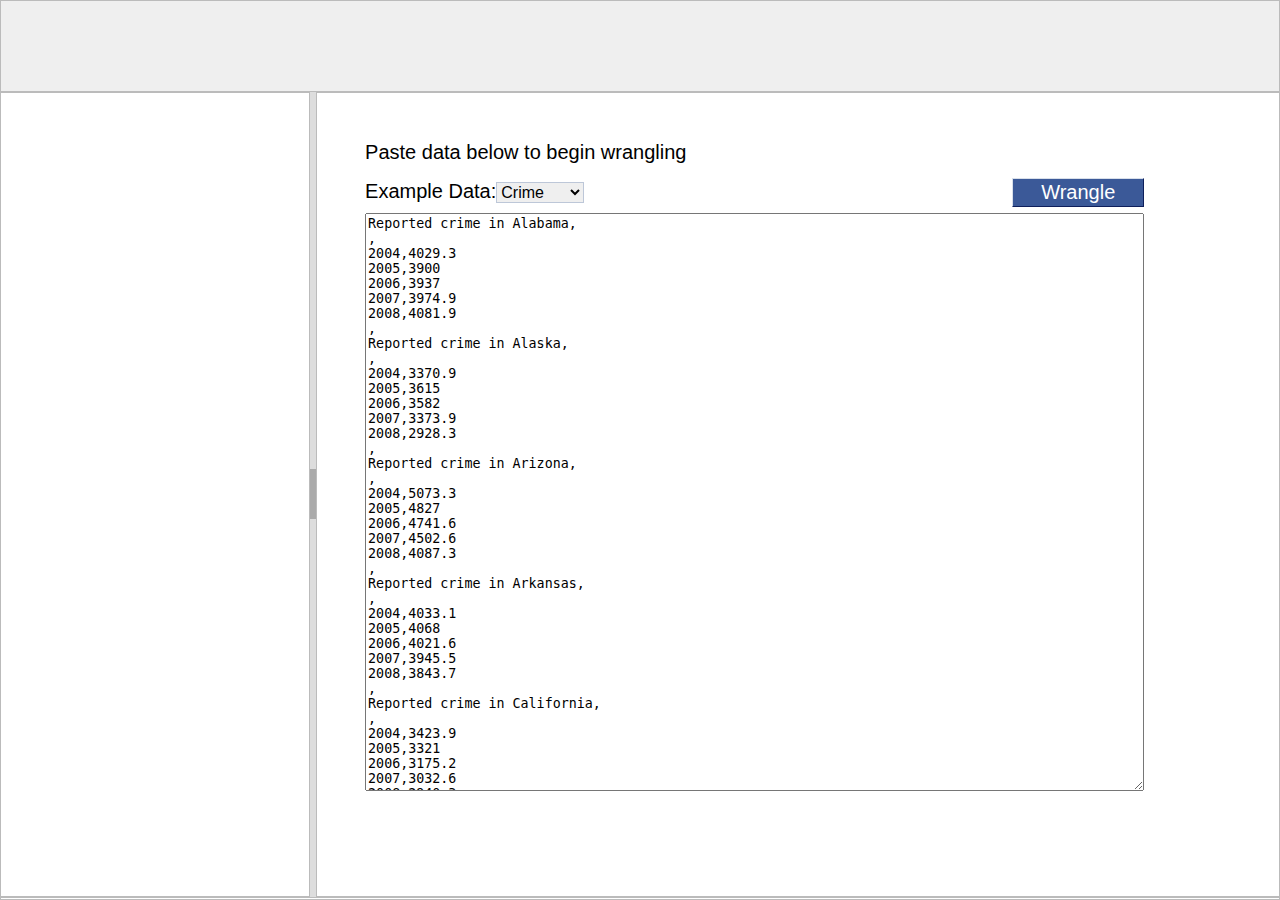
<file: index.html>
<style type="text/css" title="currentStyle">
	@import "style/layout.css";
	@import "style/table.css";
	@import "style/editor.css";
	@import "style/wrangler.css";
</style>



<script type="text/javascript" src="lib/ThemeRoller/js/jquery-1.4.2.min.js"></script>
<script type="text/javascript" src="lib/Highlight/highlight.js"></script>
<script type="text/javascript" src="lib/layout/jquery.layout.min.js"></script>
<script type="text/javascript" src="lib/hoverIntent/hoverIntent.js"></script>

<script type="text/javascript" language="javascript" src="lib/DataTable/media/js/jquery.dataTables.js"></script>
<script type="text/javascript" src="lib/d3/d3.min.js">  </script>
<script type="text/javascript" src="lib/datavore/datavore-r0.1.js">  </script>
<script type="text/javascript" src="dw.js">  </script>
<script type="text/javascript" src="test/crime.js">  </script>

<script type="text/javascript">  

var w = dw.wrangle()

var myLayout; 

$(document).ready(function() {
	
	var browserName=navigator.appName;
	
	var isSupported = navigator.userAgent.match(/Chrome|Safari|Firefox/);

	if(isSupported===null) alert('Data Wrangler has only been tested in Chrome, Safari and Firefox.  For best performance, we recommend you use Chrome or Safari.')
	
	myLayout = $('body').layout({
		north: {
				spacing_open:			0
			,	resizable: 				false
			,	slidable:				false
			,	fxName:					"none"
			},
			south: {
					spacing_open:			0
				,	resizable: 				false
				,	slidable:				false
				,	fxName:					"none"
				},
			west: {
				minSize: 310
			}	
	});

	
	

	var container = jQuery('#table')
	var previewContainer = jQuery('#preview')

	var initial_transforms = [];

	var startWrangler = function(dt){

		dw.wrangler({
			tableContainer:container,
			table:dt,
			transformContainer:jQuery('#transformEditor'),
			previewContainer:previewContainer,
      dashboardContainer:jQuery("#wranglerDashboard"),
			initial_transforms:initial_transforms
		})

	}



	var hash = window.location.hash.substr(0), initial_transforms, name = hash;
	if(hash.length){
		var tindex = hash.indexOf('_');
		var name;
		if(tindex!=-1){
			index = Number(hash.substr(tindex+1))-1;

			name = hash.substr(1, tindex-1)
			
			if(name==='crime'){
				initial_transforms = [
					dw.filter(dw.empty()),
					dw.extract('Year').after(/in /).on(/.*/),
					dw.set_name('extract', ['State']),
					dw.fill('State'),
					dw.filter(dw.starts_with('Year', 'Reported', true)),
					dw.unfold('Year').measure(['Property_crime_rate'])
				]
				
			}
			else if(name==='sat'){
				initial_transforms = [
					dw.filter(dw.rowIndex([0,1]))
					,
					dw.fill().row(dw.row(dw.rowIndex([0]))).direction(dw.RIGHT)
				]
			}
			initial_transforms = initial_transforms.slice(0, index)
		}
		else{
			name = hash.substr(1)
		}
		var dt = dv.examples[name] || tfill;
		startWrangler(dt);
	}
	else{


		jQuery('#preview').hide()

		var upload = dw.jq('div').attr('id', 'uploadContainer')
		
		
		var select = dw.jq('select').addClass('wranglerExampleOptions');
		var selectPrompt = dw.jq('span').append('Example Data:').addClass('wranglerPrompt');
		jQuery('#table').append(upload)

		var prompt = dw.jq('div').attr('id','uploadPrompt').append('Paste data below to begin wrangling').addClass('wranglerPrompt');
		upload.append(prompt)
		
		upload.append(selectPrompt).append(select)

		upload.append(dw.jq('button').attr('id','wranglerInputSubmit').append('Wrangle'))
		

		
		var inputArea = dw.jq('textArea').attr('id','wranglerInput');
		upload.append(inputArea)

		inputArea.attr('value', crime)		

		jQuery('button').click(function(){
			var val = inputArea.attr(
				'value');

			var dt = dv.table(val)

			initial_transforms = dw.raw_inference(val).transforms

			startWrangler(dt)			
		})
		
	}


		var add_export_option = function(type, name){
			dw.add_select_option(select, name, type);
		}
		
		select.change(function(){
			inputArea.attr('value', select.val())
			jQuery('.exportHeader').removeClass('selectedExportHeader');				
			jQuery(this).addClass('selectedExportHeader')
			
		})
		add_export_option(crime, 'Crime');
		add_export_option(labor, 'Labor');
		add_export_option(migration, 'Migration');

})



</script>

<head>
	<meta http-equiv="content-type" content="text/html; charset=utf-8" />
	
	<title>DataWrangler</title>

</head>

<!DOCTYPE HTML PUBLIC "-//W3C//DTD HTML 4.01//EN" "http://www.w3.org/TR/html4/strict.dtd">
<html>
	
	
	
	
	
	<body id="dt_example">
		
			<div class="ui-layout-north" id='wranglerNorthPanel'>

        <div id='wranglerDashboard'>
	
        </div>

			</div>


			<div class="ui-layout-west" id='profilerWestPanel'>

					<div id="transformEditor" class='transformEditor'>

					</div>

			</div>




			<div class="ui-layout-center" id='profilerCenterPanel'>
			
				<div id="table"></div>
				<div id="preview"></div>
				<div class="spacer"></div>




			</div>	
			

			<div class="ui-layout-south">

			</div>

			
			
			
	
		
	</body>
</html>
</file>
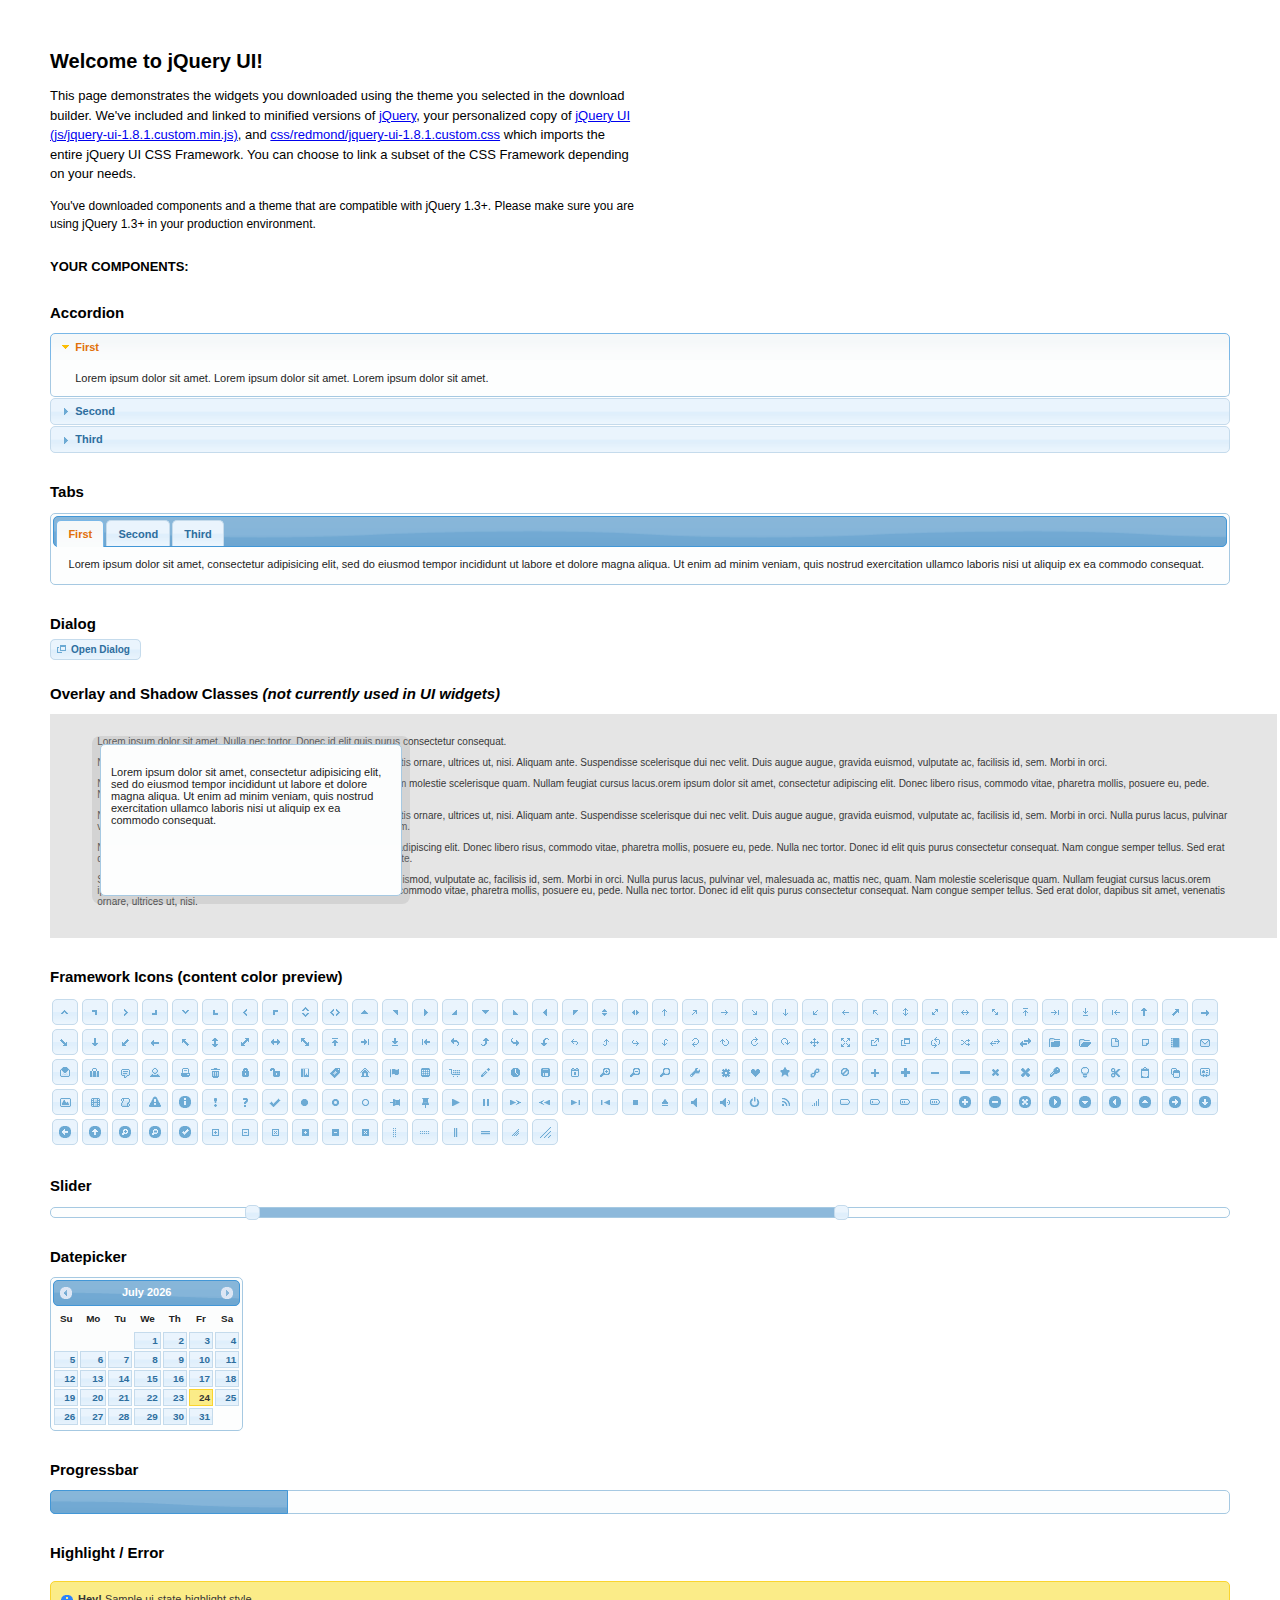
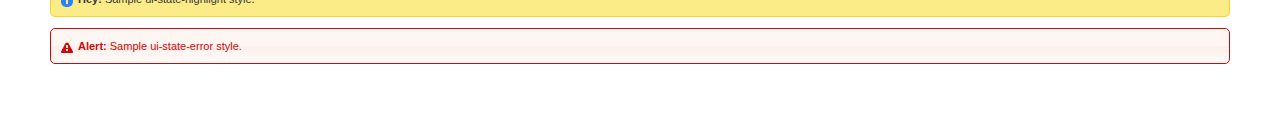
<file: lib/ThemeRoller/index.html>
<!DOCTYPE html>
<html>
	<head>
		<meta http-equiv="Content-Type" content="text/html; charset=iso-8859-1" />
		<title>jQuery UI Example Page</title>
		<link type="text/css" href="css/redmond/jquery-ui-1.8.1.custom.css" rel="stylesheet" />	
		<script type="text/javascript" src="js/jquery-1.4.2.min.js"></script>
		<script type="text/javascript" src="js/jquery-ui-1.8.1.custom.min.js"></script>
		<script type="text/javascript">
			$(function(){

				// Accordion
				$("#accordion").accordion({ header: "h3" });
	
				// Tabs
				$('#tabs').tabs();
	

				// Dialog			
				$('#dialog').dialog({
					autoOpen: false,
					width: 600,
					buttons: {
						"Ok": function() { 
							$(this).dialog("close"); 
						}, 
						"Cancel": function() { 
							$(this).dialog("close"); 
						} 
					}
				});
				
				// Dialog Link
				$('#dialog_link').click(function(){
					$('#dialog').dialog('open');
					return false;
				});

				// Datepicker
				$('#datepicker').datepicker({
					inline: true
				});
				
				// Slider
				$('#slider').slider({
					range: true,
					values: [17, 67]
				});
				
				// Progressbar
				$("#progressbar").progressbar({
					value: 20 
				});
				
				//hover states on the static widgets
				$('#dialog_link, ul#icons li').hover(
					function() { $(this).addClass('ui-state-hover'); }, 
					function() { $(this).removeClass('ui-state-hover'); }
				);
				
			});
		</script>
		<style type="text/css">
			/*demo page css*/
			body{ font: 62.5% "Trebuchet MS", sans-serif; margin: 50px;}
			.demoHeaders { margin-top: 2em; }
			#dialog_link {padding: .4em 1em .4em 20px;text-decoration: none;position: relative;}
			#dialog_link span.ui-icon {margin: 0 5px 0 0;position: absolute;left: .2em;top: 50%;margin-top: -8px;}
			ul#icons {margin: 0; padding: 0;}
			ul#icons li {margin: 2px; position: relative; padding: 4px 0; cursor: pointer; float: left;  list-style: none;}
			ul#icons span.ui-icon {float: left; margin: 0 4px;}
		</style>	
	</head>
	<body>
	<h1>Welcome to jQuery UI!</h1>
	<p style="font-size: 1.3em; line-height: 1.5; margin: 1em 0; width: 50%;">This page demonstrates the widgets you downloaded using the theme you selected in the download builder. We've included and linked to minified versions of <a href="js/jquery-1.4.2.min.js">jQuery</a>, your personalized copy of <a href="js/jquery-ui-1.8.1.custom.min.js">jQuery UI (js/jquery-ui-1.8.1.custom.min.js)</a>, and <a href="css/redmond/jquery-ui-1.8.1.custom.css">css/redmond/jquery-ui-1.8.1.custom.css</a> which imports the entire jQuery UI CSS Framework. You can choose to link a subset of the CSS Framework depending on your needs. </p>
	<p style="font-size: 1.2em; line-height: 1.5; margin: 1em 0; width: 50%;">You've downloaded components and a theme that are compatible with jQuery 1.3+. Please make sure you are using jQuery 1.3+ in your production environment.</p>	

	<p style="font-weight: bold; margin: 2em 0 1em; font-size: 1.3em;">YOUR COMPONENTS:</p>
		
		<!-- Accordion -->
		<h2 class="demoHeaders">Accordion</h2>
		<div id="accordion">
			<div>
				<h3><a href="#">First</a></h3>
				<div>Lorem ipsum dolor sit amet. Lorem ipsum dolor sit amet. Lorem ipsum dolor sit amet.</div>
			</div>
			<div>
				<h3><a href="#">Second</a></h3>
				<div>Phasellus mattis tincidunt nibh.</div>
			</div>
			<div>
				<h3><a href="#">Third</a></h3>
				<div>Nam dui erat, auctor a, dignissim quis.</div>
			</div>
		</div>
	
		<!-- Tabs -->
		<h2 class="demoHeaders">Tabs</h2>
		<div id="tabs">
			<ul>
				<li><a href="#tabs-1">First</a></li>
				<li><a href="#tabs-2">Second</a></li>
				<li><a href="#tabs-3">Third</a></li>
			</ul>
			<div id="tabs-1">Lorem ipsum dolor sit amet, consectetur adipisicing elit, sed do eiusmod tempor incididunt ut labore et dolore magna aliqua. Ut enim ad minim veniam, quis nostrud exercitation ullamco laboris nisi ut aliquip ex ea commodo consequat.</div>
			<div id="tabs-2">Phasellus mattis tincidunt nibh. Cras orci urna, blandit id, pretium vel, aliquet ornare, felis. Maecenas scelerisque sem non nisl. Fusce sed lorem in enim dictum bibendum.</div>
			<div id="tabs-3">Nam dui erat, auctor a, dignissim quis, sollicitudin eu, felis. Pellentesque nisi urna, interdum eget, sagittis et, consequat vestibulum, lacus. Mauris porttitor ullamcorper augue.</div>
		</div>
	
		<!-- Dialog NOTE: Dialog is not generated by UI in this demo so it can be visually styled in themeroller-->
		<h2 class="demoHeaders">Dialog</h2>
		<p><a href="#" id="dialog_link" class="ui-state-default ui-corner-all"><span class="ui-icon ui-icon-newwin"></span>Open Dialog</a></p>
		
		
		<h2 class="demoHeaders">Overlay and Shadow Classes <em>(not currently used in UI widgets)</em></h2>
		<div style="position: relative; width: 96%; height: 200px; padding:1% 4%; overflow:hidden;" class="fakewindowcontain">
			<p>Lorem ipsum dolor sit amet,  Nulla nec tortor. Donec id elit quis purus consectetur consequat. </p><p>Nam congue semper tellus. Sed erat dolor, dapibus sit amet, venenatis ornare, ultrices ut, nisi. Aliquam ante. Suspendisse scelerisque dui nec velit. Duis augue augue, gravida euismod, vulputate ac, facilisis id, sem. Morbi in orci. </p><p>Nulla purus lacus, pulvinar vel, malesuada ac, mattis nec, quam. Nam molestie scelerisque quam. Nullam feugiat cursus lacus.orem ipsum dolor sit amet, consectetur adipiscing elit. Donec libero risus, commodo vitae, pharetra mollis, posuere eu, pede. Nulla nec tortor. Donec id elit quis purus consectetur consequat. </p><p>Nam congue semper tellus. Sed erat dolor, dapibus sit amet, venenatis ornare, ultrices ut, nisi. Aliquam ante. Suspendisse scelerisque dui nec velit. Duis augue augue, gravida euismod, vulputate ac, facilisis id, sem. Morbi in orci. Nulla purus lacus, pulvinar vel, malesuada ac, mattis nec, quam. Nam molestie scelerisque quam. </p><p>Nullam feugiat cursus lacus.orem ipsum dolor sit amet, consectetur adipiscing elit. Donec libero risus, commodo vitae, pharetra mollis, posuere eu, pede. Nulla nec tortor. Donec id elit quis purus consectetur consequat. Nam congue semper tellus. Sed erat dolor, dapibus sit amet, venenatis ornare, ultrices ut, nisi. Aliquam ante. </p><p>Suspendisse scelerisque dui nec velit. Duis augue augue, gravida euismod, vulputate ac, facilisis id, sem. Morbi in orci. Nulla purus lacus, pulvinar vel, malesuada ac, mattis nec, quam. Nam molestie scelerisque quam. Nullam feugiat cursus lacus.orem ipsum dolor sit amet, consectetur adipiscing elit. Donec libero risus, commodo vitae, pharetra mollis, posuere eu, pede. Nulla nec tortor. Donec id elit quis purus consectetur consequat. Nam congue semper tellus. Sed erat dolor, dapibus sit amet, venenatis ornare, ultrices ut, nisi. </p>
			
			<!-- ui-dialog -->
			<div class="ui-overlay"><div class="ui-widget-overlay"></div><div class="ui-widget-shadow ui-corner-all" style="width: 302px; height: 152px; position: absolute; left: 50px; top: 30px;"></div></div>
			<div style="position: absolute; width: 280px; height: 130px;left: 50px; top: 30px; padding: 10px;" class="ui-widget ui-widget-content ui-corner-all">
				<div class="ui-dialog-content ui-widget-content" style="background: none; border: 0;">
					<p>Lorem ipsum dolor sit amet, consectetur adipisicing elit, sed do eiusmod tempor incididunt ut labore et dolore magna aliqua. Ut enim ad minim veniam, quis nostrud exercitation ullamco laboris nisi ut aliquip ex ea commodo consequat.</p>
				</div>
			</div>
		
		</div>

		
		<!-- ui-dialog -->
		<div id="dialog" title="Dialog Title">
			<p>Lorem ipsum dolor sit amet, consectetur adipisicing elit, sed do eiusmod tempor incididunt ut labore et dolore magna aliqua. Ut enim ad minim veniam, quis nostrud exercitation ullamco laboris nisi ut aliquip ex ea commodo consequat.</p>
		</div>
			
				
				
		<h2 class="demoHeaders">Framework Icons (content color preview)</h2>
		<ul id="icons" class="ui-widget ui-helper-clearfix">
		
		<li class="ui-state-default ui-corner-all" title=".ui-icon-carat-1-n"><span class="ui-icon ui-icon-carat-1-n"></span></li>
		<li class="ui-state-default ui-corner-all" title=".ui-icon-carat-1-ne"><span class="ui-icon ui-icon-carat-1-ne"></span></li>
		<li class="ui-state-default ui-corner-all" title=".ui-icon-carat-1-e"><span class="ui-icon ui-icon-carat-1-e"></span></li>
		
		<li class="ui-state-default ui-corner-all" title=".ui-icon-carat-1-se"><span class="ui-icon ui-icon-carat-1-se"></span></li>
		<li class="ui-state-default ui-corner-all" title=".ui-icon-carat-1-s"><span class="ui-icon ui-icon-carat-1-s"></span></li>
		<li class="ui-state-default ui-corner-all" title=".ui-icon-carat-1-sw"><span class="ui-icon ui-icon-carat-1-sw"></span></li>
		<li class="ui-state-default ui-corner-all" title=".ui-icon-carat-1-w"><span class="ui-icon ui-icon-carat-1-w"></span></li>
		<li class="ui-state-default ui-corner-all" title=".ui-icon-carat-1-nw"><span class="ui-icon ui-icon-carat-1-nw"></span></li>
		<li class="ui-state-default ui-corner-all" title=".ui-icon-carat-2-n-s"><span class="ui-icon ui-icon-carat-2-n-s"></span></li>
		<li class="ui-state-default ui-corner-all" title=".ui-icon-carat-2-e-w"><span class="ui-icon ui-icon-carat-2-e-w"></span></li>
		<li class="ui-state-default ui-corner-all" title=".ui-icon-triangle-1-n"><span class="ui-icon ui-icon-triangle-1-n"></span></li>
		<li class="ui-state-default ui-corner-all" title=".ui-icon-triangle-1-ne"><span class="ui-icon ui-icon-triangle-1-ne"></span></li>
		
		<li class="ui-state-default ui-corner-all" title=".ui-icon-triangle-1-e"><span class="ui-icon ui-icon-triangle-1-e"></span></li>
		<li class="ui-state-default ui-corner-all" title=".ui-icon-triangle-1-se"><span class="ui-icon ui-icon-triangle-1-se"></span></li>
		<li class="ui-state-default ui-corner-all" title=".ui-icon-triangle-1-s"><span class="ui-icon ui-icon-triangle-1-s"></span></li>
		<li class="ui-state-default ui-corner-all" title=".ui-icon-triangle-1-sw"><span class="ui-icon ui-icon-triangle-1-sw"></span></li>
		<li class="ui-state-default ui-corner-all" title=".ui-icon-triangle-1-w"><span class="ui-icon ui-icon-triangle-1-w"></span></li>
		<li class="ui-state-default ui-corner-all" title=".ui-icon-triangle-1-nw"><span class="ui-icon ui-icon-triangle-1-nw"></span></li>
		<li class="ui-state-default ui-corner-all" title=".ui-icon-triangle-2-n-s"><span class="ui-icon ui-icon-triangle-2-n-s"></span></li>
		<li class="ui-state-default ui-corner-all" title=".ui-icon-triangle-2-e-w"><span class="ui-icon ui-icon-triangle-2-e-w"></span></li>
		<li class="ui-state-default ui-corner-all" title=".ui-icon-arrow-1-n"><span class="ui-icon ui-icon-arrow-1-n"></span></li>
		
		<li class="ui-state-default ui-corner-all" title=".ui-icon-arrow-1-ne"><span class="ui-icon ui-icon-arrow-1-ne"></span></li>
		<li class="ui-state-default ui-corner-all" title=".ui-icon-arrow-1-e"><span class="ui-icon ui-icon-arrow-1-e"></span></li>
		<li class="ui-state-default ui-corner-all" title=".ui-icon-arrow-1-se"><span class="ui-icon ui-icon-arrow-1-se"></span></li>
		<li class="ui-state-default ui-corner-all" title=".ui-icon-arrow-1-s"><span class="ui-icon ui-icon-arrow-1-s"></span></li>
		<li class="ui-state-default ui-corner-all" title=".ui-icon-arrow-1-sw"><span class="ui-icon ui-icon-arrow-1-sw"></span></li>
		<li class="ui-state-default ui-corner-all" title=".ui-icon-arrow-1-w"><span class="ui-icon ui-icon-arrow-1-w"></span></li>
		<li class="ui-state-default ui-corner-all" title=".ui-icon-arrow-1-nw"><span class="ui-icon ui-icon-arrow-1-nw"></span></li>
		<li class="ui-state-default ui-corner-all" title=".ui-icon-arrow-2-n-s"><span class="ui-icon ui-icon-arrow-2-n-s"></span></li>
		<li class="ui-state-default ui-corner-all" title=".ui-icon-arrow-2-ne-sw"><span class="ui-icon ui-icon-arrow-2-ne-sw"></span></li>
		
		<li class="ui-state-default ui-corner-all" title=".ui-icon-arrow-2-e-w"><span class="ui-icon ui-icon-arrow-2-e-w"></span></li>
		<li class="ui-state-default ui-corner-all" title=".ui-icon-arrow-2-se-nw"><span class="ui-icon ui-icon-arrow-2-se-nw"></span></li>
		<li class="ui-state-default ui-corner-all" title=".ui-icon-arrowstop-1-n"><span class="ui-icon ui-icon-arrowstop-1-n"></span></li>
		<li class="ui-state-default ui-corner-all" title=".ui-icon-arrowstop-1-e"><span class="ui-icon ui-icon-arrowstop-1-e"></span></li>
		<li class="ui-state-default ui-corner-all" title=".ui-icon-arrowstop-1-s"><span class="ui-icon ui-icon-arrowstop-1-s"></span></li>
		<li class="ui-state-default ui-corner-all" title=".ui-icon-arrowstop-1-w"><span class="ui-icon ui-icon-arrowstop-1-w"></span></li>
		<li class="ui-state-default ui-corner-all" title=".ui-icon-arrowthick-1-n"><span class="ui-icon ui-icon-arrowthick-1-n"></span></li>
		<li class="ui-state-default ui-corner-all" title=".ui-icon-arrowthick-1-ne"><span class="ui-icon ui-icon-arrowthick-1-ne"></span></li>
		<li class="ui-state-default ui-corner-all" title=".ui-icon-arrowthick-1-e"><span class="ui-icon ui-icon-arrowthick-1-e"></span></li>
		
		<li class="ui-state-default ui-corner-all" title=".ui-icon-arrowthick-1-se"><span class="ui-icon ui-icon-arrowthick-1-se"></span></li>
		<li class="ui-state-default ui-corner-all" title=".ui-icon-arrowthick-1-s"><span class="ui-icon ui-icon-arrowthick-1-s"></span></li>
		<li class="ui-state-default ui-corner-all" title=".ui-icon-arrowthick-1-sw"><span class="ui-icon ui-icon-arrowthick-1-sw"></span></li>
		<li class="ui-state-default ui-corner-all" title=".ui-icon-arrowthick-1-w"><span class="ui-icon ui-icon-arrowthick-1-w"></span></li>
		<li class="ui-state-default ui-corner-all" title=".ui-icon-arrowthick-1-nw"><span class="ui-icon ui-icon-arrowthick-1-nw"></span></li>
		<li class="ui-state-default ui-corner-all" title=".ui-icon-arrowthick-2-n-s"><span class="ui-icon ui-icon-arrowthick-2-n-s"></span></li>
		<li class="ui-state-default ui-corner-all" title=".ui-icon-arrowthick-2-ne-sw"><span class="ui-icon ui-icon-arrowthick-2-ne-sw"></span></li>
		<li class="ui-state-default ui-corner-all" title=".ui-icon-arrowthick-2-e-w"><span class="ui-icon ui-icon-arrowthick-2-e-w"></span></li>
		<li class="ui-state-default ui-corner-all" title=".ui-icon-arrowthick-2-se-nw"><span class="ui-icon ui-icon-arrowthick-2-se-nw"></span></li>
		
		<li class="ui-state-default ui-corner-all" title=".ui-icon-arrowthickstop-1-n"><span class="ui-icon ui-icon-arrowthickstop-1-n"></span></li>
		<li class="ui-state-default ui-corner-all" title=".ui-icon-arrowthickstop-1-e"><span class="ui-icon ui-icon-arrowthickstop-1-e"></span></li>
		<li class="ui-state-default ui-corner-all" title=".ui-icon-arrowthickstop-1-s"><span class="ui-icon ui-icon-arrowthickstop-1-s"></span></li>
		<li class="ui-state-default ui-corner-all" title=".ui-icon-arrowthickstop-1-w"><span class="ui-icon ui-icon-arrowthickstop-1-w"></span></li>
		<li class="ui-state-default ui-corner-all" title=".ui-icon-arrowreturnthick-1-w"><span class="ui-icon ui-icon-arrowreturnthick-1-w"></span></li>
		<li class="ui-state-default ui-corner-all" title=".ui-icon-arrowreturnthick-1-n"><span class="ui-icon ui-icon-arrowreturnthick-1-n"></span></li>
		<li class="ui-state-default ui-corner-all" title=".ui-icon-arrowreturnthick-1-e"><span class="ui-icon ui-icon-arrowreturnthick-1-e"></span></li>
		<li class="ui-state-default ui-corner-all" title=".ui-icon-arrowreturnthick-1-s"><span class="ui-icon ui-icon-arrowreturnthick-1-s"></span></li>
		<li class="ui-state-default ui-corner-all" title=".ui-icon-arrowreturn-1-w"><span class="ui-icon ui-icon-arrowreturn-1-w"></span></li>
		
		<li class="ui-state-default ui-corner-all" title=".ui-icon-arrowreturn-1-n"><span class="ui-icon ui-icon-arrowreturn-1-n"></span></li>
		<li class="ui-state-default ui-corner-all" title=".ui-icon-arrowreturn-1-e"><span class="ui-icon ui-icon-arrowreturn-1-e"></span></li>
		<li class="ui-state-default ui-corner-all" title=".ui-icon-arrowreturn-1-s"><span class="ui-icon ui-icon-arrowreturn-1-s"></span></li>
		<li class="ui-state-default ui-corner-all" title=".ui-icon-arrowrefresh-1-w"><span class="ui-icon ui-icon-arrowrefresh-1-w"></span></li>
		<li class="ui-state-default ui-corner-all" title=".ui-icon-arrowrefresh-1-n"><span class="ui-icon ui-icon-arrowrefresh-1-n"></span></li>
		<li class="ui-state-default ui-corner-all" title=".ui-icon-arrowrefresh-1-e"><span class="ui-icon ui-icon-arrowrefresh-1-e"></span></li>
		<li class="ui-state-default ui-corner-all" title=".ui-icon-arrowrefresh-1-s"><span class="ui-icon ui-icon-arrowrefresh-1-s"></span></li>
		<li class="ui-state-default ui-corner-all" title=".ui-icon-arrow-4"><span class="ui-icon ui-icon-arrow-4"></span></li>
		<li class="ui-state-default ui-corner-all" title=".ui-icon-arrow-4-diag"><span class="ui-icon ui-icon-arrow-4-diag"></span></li>
		
		<li class="ui-state-default ui-corner-all" title=".ui-icon-extlink"><span class="ui-icon ui-icon-extlink"></span></li>
		<li class="ui-state-default ui-corner-all" title=".ui-icon-newwin"><span class="ui-icon ui-icon-newwin"></span></li>
		<li class="ui-state-default ui-corner-all" title=".ui-icon-refresh"><span class="ui-icon ui-icon-refresh"></span></li>
		<li class="ui-state-default ui-corner-all" title=".ui-icon-shuffle"><span class="ui-icon ui-icon-shuffle"></span></li>
		<li class="ui-state-default ui-corner-all" title=".ui-icon-transfer-e-w"><span class="ui-icon ui-icon-transfer-e-w"></span></li>
		<li class="ui-state-default ui-corner-all" title=".ui-icon-transferthick-e-w"><span class="ui-icon ui-icon-transferthick-e-w"></span></li>
		<li class="ui-state-default ui-corner-all" title=".ui-icon-folder-collapsed"><span class="ui-icon ui-icon-folder-collapsed"></span></li>
		<li class="ui-state-default ui-corner-all" title=".ui-icon-folder-open"><span class="ui-icon ui-icon-folder-open"></span></li>
		<li class="ui-state-default ui-corner-all" title=".ui-icon-document"><span class="ui-icon ui-icon-document"></span></li>
		
		<li class="ui-state-default ui-corner-all" title=".ui-icon-document-b"><span class="ui-icon ui-icon-document-b"></span></li>
		<li class="ui-state-default ui-corner-all" title=".ui-icon-note"><span class="ui-icon ui-icon-note"></span></li>
		<li class="ui-state-default ui-corner-all" title=".ui-icon-mail-closed"><span class="ui-icon ui-icon-mail-closed"></span></li>
		<li class="ui-state-default ui-corner-all" title=".ui-icon-mail-open"><span class="ui-icon ui-icon-mail-open"></span></li>
		<li class="ui-state-default ui-corner-all" title=".ui-icon-suitcase"><span class="ui-icon ui-icon-suitcase"></span></li>
		<li class="ui-state-default ui-corner-all" title=".ui-icon-comment"><span class="ui-icon ui-icon-comment"></span></li>
		<li class="ui-state-default ui-corner-all" title=".ui-icon-person"><span class="ui-icon ui-icon-person"></span></li>
		<li class="ui-state-default ui-corner-all" title=".ui-icon-print"><span class="ui-icon ui-icon-print"></span></li>
		<li class="ui-state-default ui-corner-all" title=".ui-icon-trash"><span class="ui-icon ui-icon-trash"></span></li>
		
		<li class="ui-state-default ui-corner-all" title=".ui-icon-locked"><span class="ui-icon ui-icon-locked"></span></li>
		<li class="ui-state-default ui-corner-all" title=".ui-icon-unlocked"><span class="ui-icon ui-icon-unlocked"></span></li>
		<li class="ui-state-default ui-corner-all" title=".ui-icon-bookmark"><span class="ui-icon ui-icon-bookmark"></span></li>
		<li class="ui-state-default ui-corner-all" title=".ui-icon-tag"><span class="ui-icon ui-icon-tag"></span></li>
		<li class="ui-state-default ui-corner-all" title=".ui-icon-home"><span class="ui-icon ui-icon-home"></span></li>
		<li class="ui-state-default ui-corner-all" title=".ui-icon-flag"><span class="ui-icon ui-icon-flag"></span></li>
		<li class="ui-state-default ui-corner-all" title=".ui-icon-calculator"><span class="ui-icon ui-icon-calculator"></span></li>
		<li class="ui-state-default ui-corner-all" title=".ui-icon-cart"><span class="ui-icon ui-icon-cart"></span></li>
		<li class="ui-state-default ui-corner-all" title=".ui-icon-pencil"><span class="ui-icon ui-icon-pencil"></span></li>
		
		<li class="ui-state-default ui-corner-all" title=".ui-icon-clock"><span class="ui-icon ui-icon-clock"></span></li>
		<li class="ui-state-default ui-corner-all" title=".ui-icon-disk"><span class="ui-icon ui-icon-disk"></span></li>
		<li class="ui-state-default ui-corner-all" title=".ui-icon-calendar"><span class="ui-icon ui-icon-calendar"></span></li>
		<li class="ui-state-default ui-corner-all" title=".ui-icon-zoomin"><span class="ui-icon ui-icon-zoomin"></span></li>
		<li class="ui-state-default ui-corner-all" title=".ui-icon-zoomout"><span class="ui-icon ui-icon-zoomout"></span></li>
		<li class="ui-state-default ui-corner-all" title=".ui-icon-search"><span class="ui-icon ui-icon-search"></span></li>
		<li class="ui-state-default ui-corner-all" title=".ui-icon-wrench"><span class="ui-icon ui-icon-wrench"></span></li>
		<li class="ui-state-default ui-corner-all" title=".ui-icon-gear"><span class="ui-icon ui-icon-gear"></span></li>
		<li class="ui-state-default ui-corner-all" title=".ui-icon-heart"><span class="ui-icon ui-icon-heart"></span></li>
		
		<li class="ui-state-default ui-corner-all" title=".ui-icon-star"><span class="ui-icon ui-icon-star"></span></li>
		<li class="ui-state-default ui-corner-all" title=".ui-icon-link"><span class="ui-icon ui-icon-link"></span></li>
		<li class="ui-state-default ui-corner-all" title=".ui-icon-cancel"><span class="ui-icon ui-icon-cancel"></span></li>
		<li class="ui-state-default ui-corner-all" title=".ui-icon-plus"><span class="ui-icon ui-icon-plus"></span></li>
		<li class="ui-state-default ui-corner-all" title=".ui-icon-plusthick"><span class="ui-icon ui-icon-plusthick"></span></li>
		<li class="ui-state-default ui-corner-all" title=".ui-icon-minus"><span class="ui-icon ui-icon-minus"></span></li>
		<li class="ui-state-default ui-corner-all" title=".ui-icon-minusthick"><span class="ui-icon ui-icon-minusthick"></span></li>
		<li class="ui-state-default ui-corner-all" title=".ui-icon-close"><span class="ui-icon ui-icon-close"></span></li>
		<li class="ui-state-default ui-corner-all" title=".ui-icon-closethick"><span class="ui-icon ui-icon-closethick"></span></li>
		
		<li class="ui-state-default ui-corner-all" title=".ui-icon-key"><span class="ui-icon ui-icon-key"></span></li>
		<li class="ui-state-default ui-corner-all" title=".ui-icon-lightbulb"><span class="ui-icon ui-icon-lightbulb"></span></li>
		<li class="ui-state-default ui-corner-all" title=".ui-icon-scissors"><span class="ui-icon ui-icon-scissors"></span></li>
		<li class="ui-state-default ui-corner-all" title=".ui-icon-clipboard"><span class="ui-icon ui-icon-clipboard"></span></li>
		<li class="ui-state-default ui-corner-all" title=".ui-icon-copy"><span class="ui-icon ui-icon-copy"></span></li>
		<li class="ui-state-default ui-corner-all" title=".ui-icon-contact"><span class="ui-icon ui-icon-contact"></span></li>
		<li class="ui-state-default ui-corner-all" title=".ui-icon-image"><span class="ui-icon ui-icon-image"></span></li>
		<li class="ui-state-default ui-corner-all" title=".ui-icon-video"><span class="ui-icon ui-icon-video"></span></li>
		<li class="ui-state-default ui-corner-all" title=".ui-icon-script"><span class="ui-icon ui-icon-script"></span></li>
		<li class="ui-state-default ui-corner-all" title=".ui-icon-alert"><span class="ui-icon ui-icon-alert"></span></li>
		
		<li class="ui-state-default ui-corner-all" title=".ui-icon-info"><span class="ui-icon ui-icon-info"></span></li>
		<li class="ui-state-default ui-corner-all" title=".ui-icon-notice"><span class="ui-icon ui-icon-notice"></span></li>
		<li class="ui-state-default ui-corner-all" title=".ui-icon-help"><span class="ui-icon ui-icon-help"></span></li>
		<li class="ui-state-default ui-corner-all" title=".ui-icon-check"><span class="ui-icon ui-icon-check"></span></li>
		<li class="ui-state-default ui-corner-all" title=".ui-icon-bullet"><span class="ui-icon ui-icon-bullet"></span></li>
		<li class="ui-state-default ui-corner-all" title=".ui-icon-radio-off"><span class="ui-icon ui-icon-radio-off"></span></li>
		<li class="ui-state-default ui-corner-all" title=".ui-icon-radio-on"><span class="ui-icon ui-icon-radio-on"></span></li>
		<li class="ui-state-default ui-corner-all" title=".ui-icon-pin-w"><span class="ui-icon ui-icon-pin-w"></span></li>
		<li class="ui-state-default ui-corner-all" title=".ui-icon-pin-s"><span class="ui-icon ui-icon-pin-s"></span></li>
		<li class="ui-state-default ui-corner-all" title=".ui-icon-play"><span class="ui-icon ui-icon-play"></span></li>
		<li class="ui-state-default ui-corner-all" title=".ui-icon-pause"><span class="ui-icon ui-icon-pause"></span></li>
		
		<li class="ui-state-default ui-corner-all" title=".ui-icon-seek-next"><span class="ui-icon ui-icon-seek-next"></span></li>
		<li class="ui-state-default ui-corner-all" title=".ui-icon-seek-prev"><span class="ui-icon ui-icon-seek-prev"></span></li>
		<li class="ui-state-default ui-corner-all" title=".ui-icon-seek-end"><span class="ui-icon ui-icon-seek-end"></span></li>
		<li class="ui-state-default ui-corner-all" title=".ui-icon-seek-first"><span class="ui-icon ui-icon-seek-first"></span></li>
		<li class="ui-state-default ui-corner-all" title=".ui-icon-stop"><span class="ui-icon ui-icon-stop"></span></li>
		<li class="ui-state-default ui-corner-all" title=".ui-icon-eject"><span class="ui-icon ui-icon-eject"></span></li>
		<li class="ui-state-default ui-corner-all" title=".ui-icon-volume-off"><span class="ui-icon ui-icon-volume-off"></span></li>
		<li class="ui-state-default ui-corner-all" title=".ui-icon-volume-on"><span class="ui-icon ui-icon-volume-on"></span></li>
		<li class="ui-state-default ui-corner-all" title=".ui-icon-power"><span class="ui-icon ui-icon-power"></span></li>
		
		<li class="ui-state-default ui-corner-all" title=".ui-icon-signal-diag"><span class="ui-icon ui-icon-signal-diag"></span></li>
		<li class="ui-state-default ui-corner-all" title=".ui-icon-signal"><span class="ui-icon ui-icon-signal"></span></li>
		<li class="ui-state-default ui-corner-all" title=".ui-icon-battery-0"><span class="ui-icon ui-icon-battery-0"></span></li>
		<li class="ui-state-default ui-corner-all" title=".ui-icon-battery-1"><span class="ui-icon ui-icon-battery-1"></span></li>
		<li class="ui-state-default ui-corner-all" title=".ui-icon-battery-2"><span class="ui-icon ui-icon-battery-2"></span></li>
		<li class="ui-state-default ui-corner-all" title=".ui-icon-battery-3"><span class="ui-icon ui-icon-battery-3"></span></li>
		<li class="ui-state-default ui-corner-all" title=".ui-icon-circle-plus"><span class="ui-icon ui-icon-circle-plus"></span></li>
		<li class="ui-state-default ui-corner-all" title=".ui-icon-circle-minus"><span class="ui-icon ui-icon-circle-minus"></span></li>
		<li class="ui-state-default ui-corner-all" title=".ui-icon-circle-close"><span class="ui-icon ui-icon-circle-close"></span></li>
		
		<li class="ui-state-default ui-corner-all" title=".ui-icon-circle-triangle-e"><span class="ui-icon ui-icon-circle-triangle-e"></span></li>
		<li class="ui-state-default ui-corner-all" title=".ui-icon-circle-triangle-s"><span class="ui-icon ui-icon-circle-triangle-s"></span></li>
		<li class="ui-state-default ui-corner-all" title=".ui-icon-circle-triangle-w"><span class="ui-icon ui-icon-circle-triangle-w"></span></li>
		<li class="ui-state-default ui-corner-all" title=".ui-icon-circle-triangle-n"><span class="ui-icon ui-icon-circle-triangle-n"></span></li>
		<li class="ui-state-default ui-corner-all" title=".ui-icon-circle-arrow-e"><span class="ui-icon ui-icon-circle-arrow-e"></span></li>
		<li class="ui-state-default ui-corner-all" title=".ui-icon-circle-arrow-s"><span class="ui-icon ui-icon-circle-arrow-s"></span></li>
		<li class="ui-state-default ui-corner-all" title=".ui-icon-circle-arrow-w"><span class="ui-icon ui-icon-circle-arrow-w"></span></li>
		<li class="ui-state-default ui-corner-all" title=".ui-icon-circle-arrow-n"><span class="ui-icon ui-icon-circle-arrow-n"></span></li>
		<li class="ui-state-default ui-corner-all" title=".ui-icon-circle-zoomin"><span class="ui-icon ui-icon-circle-zoomin"></span></li>
		
		<li class="ui-state-default ui-corner-all" title=".ui-icon-circle-zoomout"><span class="ui-icon ui-icon-circle-zoomout"></span></li>
		<li class="ui-state-default ui-corner-all" title=".ui-icon-circle-check"><span class="ui-icon ui-icon-circle-check"></span></li>
		<li class="ui-state-default ui-corner-all" title=".ui-icon-circlesmall-plus"><span class="ui-icon ui-icon-circlesmall-plus"></span></li>
		<li class="ui-state-default ui-corner-all" title=".ui-icon-circlesmall-minus"><span class="ui-icon ui-icon-circlesmall-minus"></span></li>
		<li class="ui-state-default ui-corner-all" title=".ui-icon-circlesmall-close"><span class="ui-icon ui-icon-circlesmall-close"></span></li>
		<li class="ui-state-default ui-corner-all" title=".ui-icon-squaresmall-plus"><span class="ui-icon ui-icon-squaresmall-plus"></span></li>
		<li class="ui-state-default ui-corner-all" title=".ui-icon-squaresmall-minus"><span class="ui-icon ui-icon-squaresmall-minus"></span></li>
		<li class="ui-state-default ui-corner-all" title=".ui-icon-squaresmall-close"><span class="ui-icon ui-icon-squaresmall-close"></span></li>
		<li class="ui-state-default ui-corner-all" title=".ui-icon-grip-dotted-vertical"><span class="ui-icon ui-icon-grip-dotted-vertical"></span></li>
		
		<li class="ui-state-default ui-corner-all" title=".ui-icon-grip-dotted-horizontal"><span class="ui-icon ui-icon-grip-dotted-horizontal"></span></li>
		<li class="ui-state-default ui-corner-all" title=".ui-icon-grip-solid-vertical"><span class="ui-icon ui-icon-grip-solid-vertical"></span></li>
		<li class="ui-state-default ui-corner-all" title=".ui-icon-grip-solid-horizontal"><span class="ui-icon ui-icon-grip-solid-horizontal"></span></li>
		<li class="ui-state-default ui-corner-all" title=".ui-icon-gripsmall-diagonal-se"><span class="ui-icon ui-icon-gripsmall-diagonal-se"></span></li>
		<li class="ui-state-default ui-corner-all" title=".ui-icon-grip-diagonal-se"><span class="ui-icon ui-icon-grip-diagonal-se"></span></li>
		</ul>

	
		<!-- Slider -->
		<h2 class="demoHeaders">Slider</h2>
		<div id="slider"></div>
	
		<!-- Datepicker -->
		<h2 class="demoHeaders">Datepicker</h2>
		<div id="datepicker"></div>
	
		<!-- Progressbar -->
		<h2 class="demoHeaders">Progressbar</h2>	
		<div id="progressbar"></div>
			
		<!-- Highlight / Error -->
		<h2 class="demoHeaders">Highlight / Error</h2>
		<div class="ui-widget">
			<div class="ui-state-highlight ui-corner-all" style="margin-top: 20px; padding: 0 .7em;"> 
				<p><span class="ui-icon ui-icon-info" style="float: left; margin-right: .3em;"></span>
				<strong>Hey!</strong> Sample ui-state-highlight style.</p>
			</div>
		</div>
		<br/>
		<div class="ui-widget">
			<div class="ui-state-error ui-corner-all" style="padding: 0 .7em;"> 
				<p><span class="ui-icon ui-icon-alert" style="float: left; margin-right: .3em;"></span> 
				<strong>Alert:</strong> Sample ui-state-error style.</p>
			</div>
		</div>

	</body>
</html>
</file>
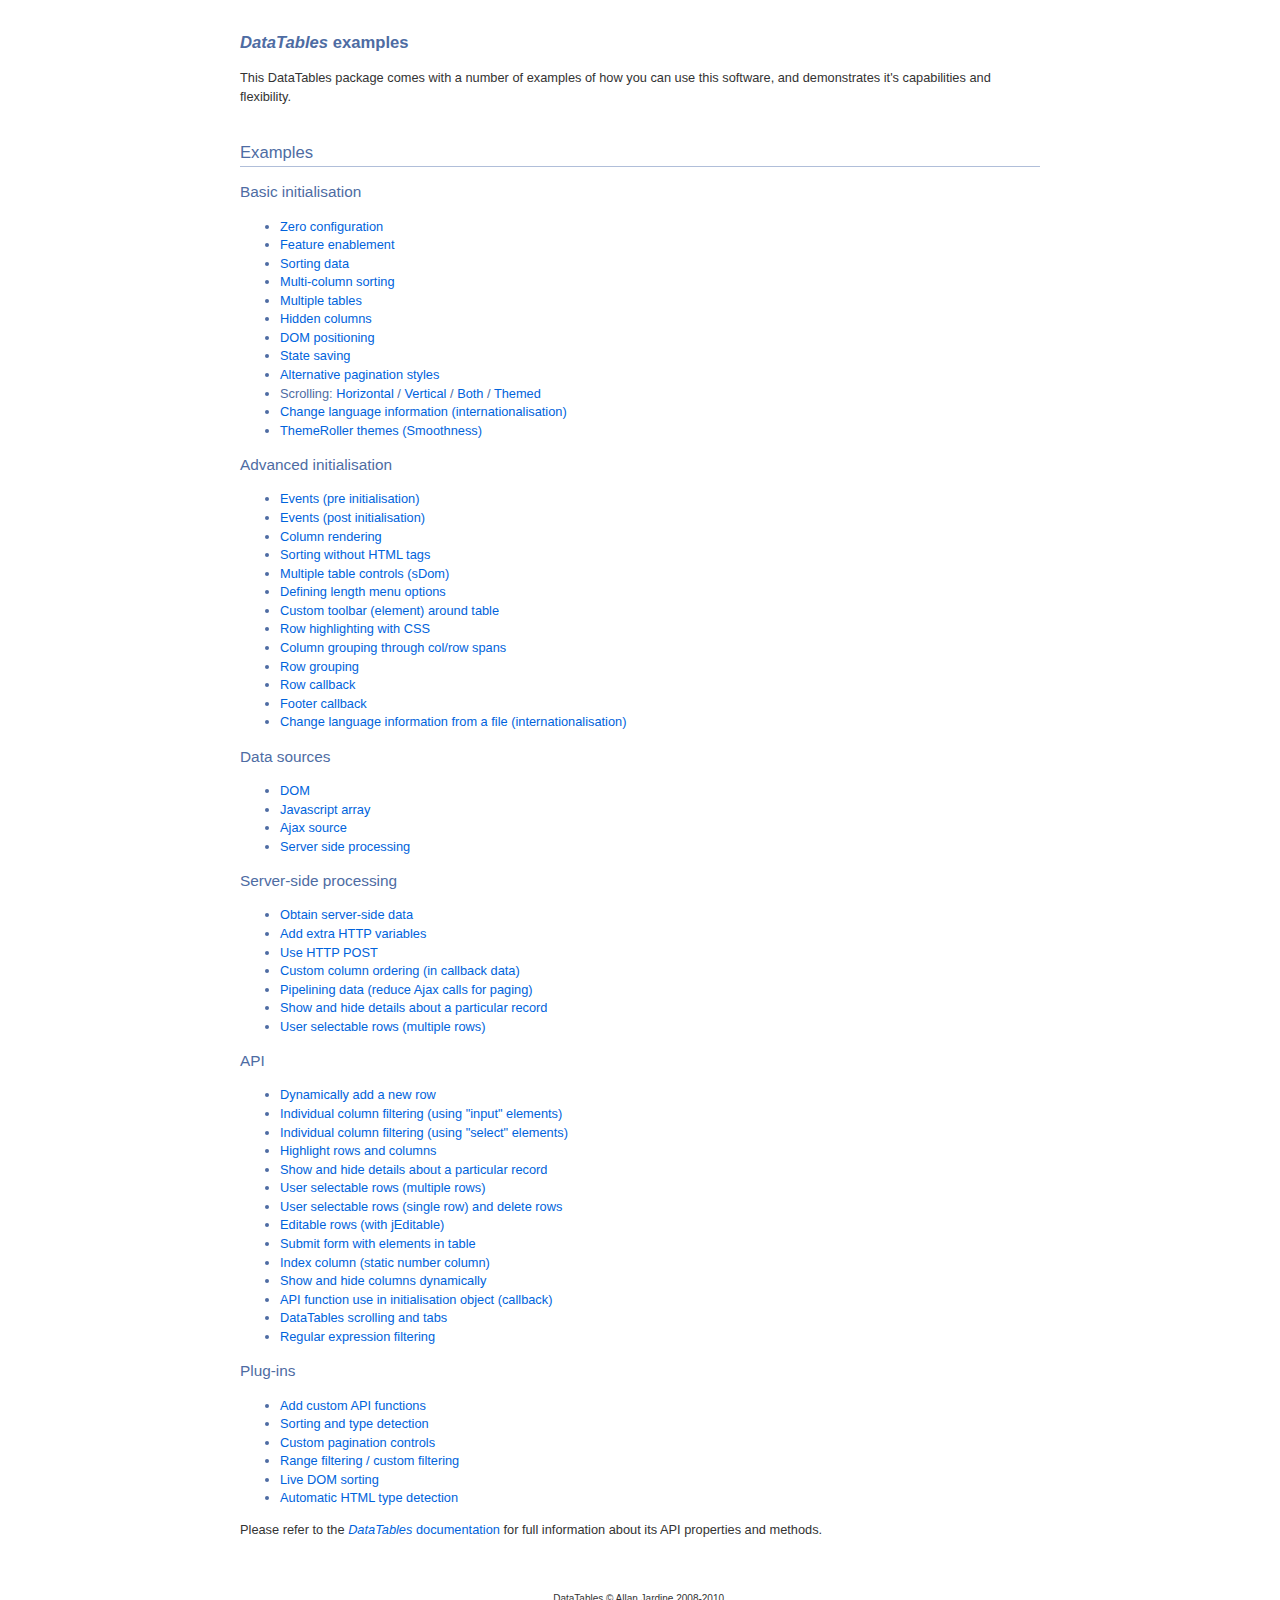
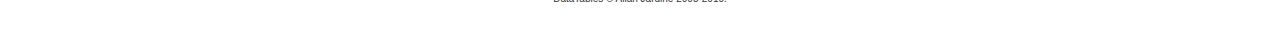
<file: lib/DataTable/examples/index.html>
<!DOCTYPE HTML PUBLIC "-//W3C//DTD HTML 4.01//EN" "http://www.w3.org/TR/html4/strict.dtd">
<html>
	<head>
		<meta http-equiv="content-type" content="text/html; charset=utf-8" />
		<link rel="shortcut icon" type="image/ico" href="http://www.datatables.net/favicon.ico" />
		
		<title>DataTables example</title>
		<style type="text/css" title="currentStyle">
			@import "../media/css/demo_page.css";
			@import "../media/css/demo_table.css";
		</style>
	</head>
	<body id="dt_example">
		<div id="container">
			<div class="full_width big">
				<i>DataTables</i> examples
			</div>
			
			<p>This DataTables package comes with a number of examples of how you can use this software, and demonstrates it's capabilities and flexibility.</p>
			
			<h1>Examples</h1>
			<h2>Basic initialisation</h2>
			<ul>
				<li><a href="basic_init/zero_config.html">Zero configuration</a></li>
				<li><a href="basic_init/filter_only.html">Feature enablement</a></li>
				<li><a href="basic_init/table_sorting.html">Sorting data</a></li>
				<li><a href="basic_init/multi_col_sort.html">Multi-column sorting</a></li>
				<li><a href="basic_init/multiple_tables.html">Multiple tables</a></li>
				<li><a href="basic_init/hidden_columns.html">Hidden columns</a></li>
				<li><a href="basic_init/dom.html">DOM positioning</a></li>
				<li><a href="basic_init/state_save.html">State saving</a></li>
				<li><a href="basic_init/alt_pagination.html">Alternative pagination styles</a></li>
				<li>Scrolling: 
					<a href="basic_init/scroll_x.html">Horizontal</a> / 
					<a href="basic_init/scroll_y.html">Vertical</a> / 
					<a href="basic_init/scroll_xy.html">Both</a> / 
					<a href="basic_init/scroll_y_theme.html">Themed</a>
				</li>
				<li><a href="basic_init/language.html">Change language information (internationalisation)</a></li>
				<li><a href="basic_init/themes.html">ThemeRoller themes (Smoothness)</a></li>
			</ul>
			
			<h2>Advanced initialisation</h2>
			<ul>
				<li><a href="advanced_init/events_pre_init.html">Events (pre initialisation)</a></li>
				<li><a href="advanced_init/events_post_init.html">Events (post initialisation)</a></li>
				<li><a href="advanced_init/column_render.html">Column rendering</a></li>
				<li><a href="advanced_init/html_sort.html">Sorting without HTML tags</a></li>
				<li><a href="advanced_init/dom_multiple_elements.html">Multiple table controls (sDom)</a></li>
				<li><a href="advanced_init/length_menu.html">Defining length menu options</a></li>
				<li><a href="advanced_init/dom_toolbar.html">Custom toolbar (element) around table</a></li>
				<li><a href="advanced_init/highlight.html">Row highlighting with CSS</a></li>
				<li><a href="advanced_init/complex_header.html">Column grouping through col/row spans</a></li>
				<li><a href="advanced_init/row_grouping.html">Row grouping</a></li>
				<li><a href="advanced_init/row_callback.html">Row callback</a></li>
				<li><a href="advanced_init/footer_callback.html">Footer callback</a></li>
				<li><a href="advanced_init/language_file.html">Change language information from a file (internationalisation)</a></li>
			</ul>
			
			<h2>Data sources</h2>
			<ul>
				<li><a href="data_sources/dom.html">DOM</a></li>
				<li><a href="data_sources/js_array.html">Javascript array</a></li>
				<li><a href="data_sources/ajax.html">Ajax source</a></li>
				<li><a href="data_sources/server_side.html">Server side processing</a></li>
			</ul>
			
			<h2>Server-side processing</h2>
			<ul>
				<li><a href="server_side/server_side.html">Obtain server-side data</a></li>
				<li><a href="server_side/custom_vars.html">Add extra HTTP variables</a></li>
				<li><a href="server_side/post.html">Use HTTP POST</a></li>
				<li><a href="server_side/column_ordering.html">Custom column ordering (in callback data)</a></li>
				<li><a href="server_side/pipeline.html">Pipelining data (reduce Ajax calls for paging)</a></li>
				<li><a href="server_side/row_details.html">Show and hide details about a particular record</a></li>
				<li><a href="server_side/select_rows.html">User selectable rows (multiple rows)</a></li>
			</ul>
			
			<h2>API</h2>
			<ul>
				<li><a href="api/add_row.html">Dynamically add a new row</a></li>
				<li><a href="api/multi_filter.html">Individual column filtering (using "input" elements)</a></li>
				<li><a href="api/multi_filter_select.html">Individual column filtering (using "select" elements)</a></li>
				<li><a href="api/highlight.html">Highlight rows and columns</a></li>
				<li><a href="api/row_details.html">Show and hide details about a particular record</a></li>
				<li><a href="api/select_row.html">User selectable rows (multiple rows)</a></li>
				<li><a href="api/select_single_row.html">User selectable rows (single row) and delete rows</a></li>
				<li><a href="api/editable.html">Editable rows (with jEditable)</a></li>
				<li><a href="api/form.html">Submit form with elements in table</a></li>
				<li><a href="api/counter_column.html">Index column (static number column)</a></li>
				<li><a href="api/show_hide.html">Show and hide columns dynamically</a></li>
				<li><a href="api/api_in_init.html">API function use in initialisation object (callback)</a></li>
				<li><a href="api/tabs_and_scrolling.html">DataTables scrolling and tabs</a></li>
				<li><a href="api/regex.html">Regular expression filtering</a></li>
			</ul>
			
			<h2>Plug-ins</h2>
			<ul>
				<li><a href="plug-ins/plugin_api.html">Add custom API functions</a></li>
				<li><a href="plug-ins/sorting_plugin.html">Sorting and type detection</a></li>
				<li><a href="plug-ins/paging_plugin.html">Custom pagination controls</a></li>
				<li><a href="plug-ins/range_filtering.html">Range filtering / custom filtering</a></li>
				<li><a href="plug-ins/dom_sort.html">Live DOM sorting</a></li>
				<li><a href="plug-ins/html_sort.html">Automatic HTML type detection</a></li>
			</ul>
			
			
			<p>Please refer to the <a href="http://www.datatables.net/"><i>DataTables</i> documentation</a> for full information about its API properties and methods.</p>
			
			
			<div id="footer" style="text-align:center;">
				<span style="font-size:10px;">
					DataTables &copy; Allan Jardine 2008-2010.
				</span>
			</div>
		</div>
	</body>
</html>
</file>
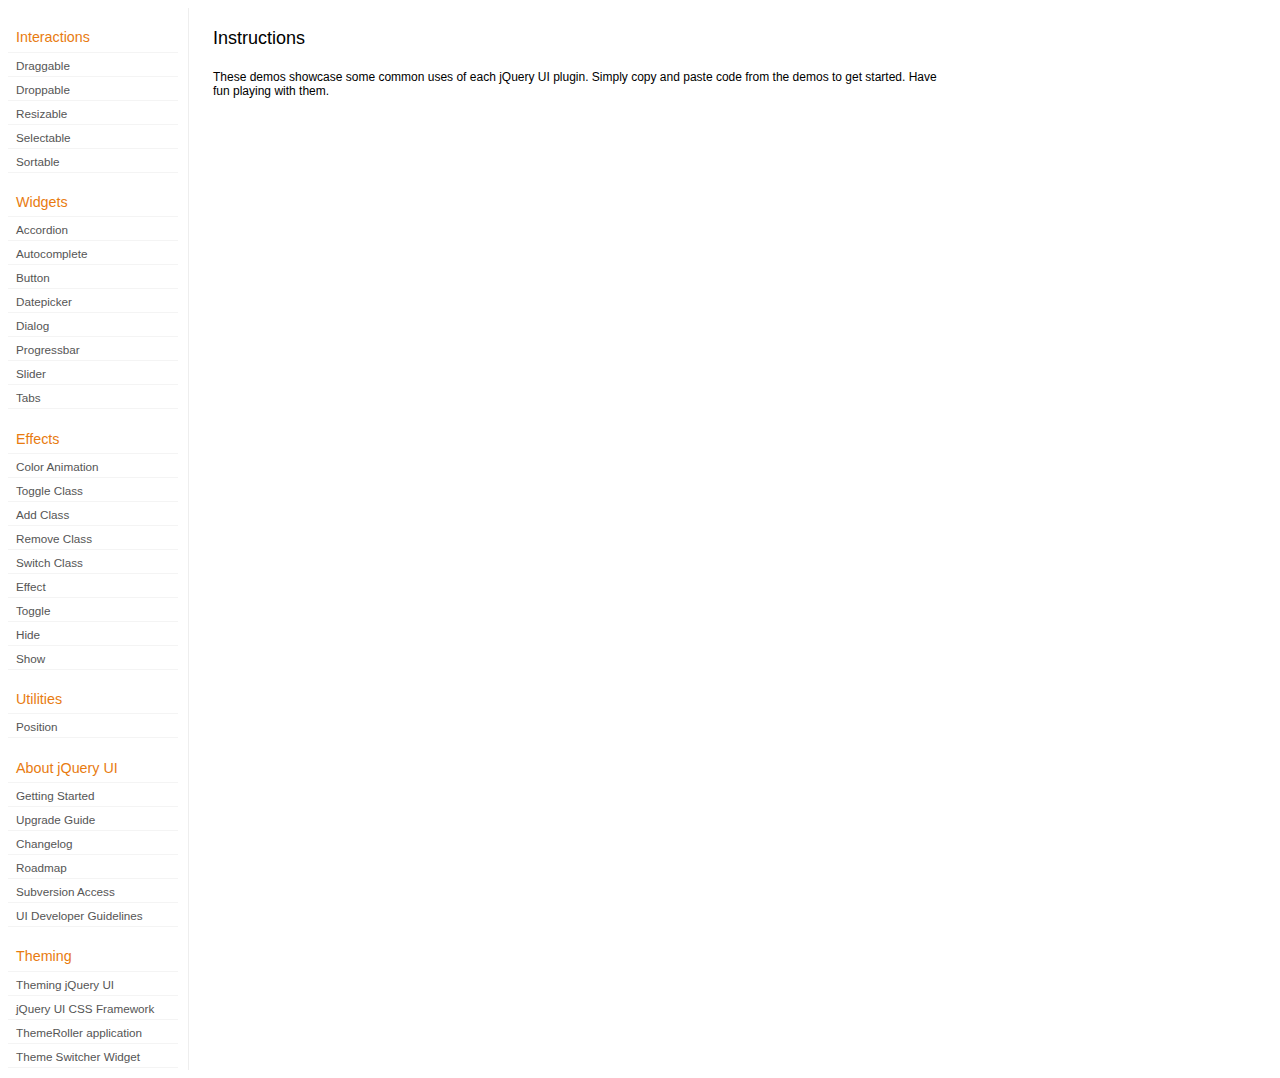
<file: lib/ThemeRoller/development-bundle/demos/index.html>
<!DOCTYPE html>
<html lang="en">
<head>
	<meta charset="UTF-8" />
	<meta http-equiv="Content-Type" content="text/html; charset=utf-8" />
	<title>jQuery UI Demos</title>
	<link type="text/css" href="../themes/base/jquery.ui.all.css" rel="stylesheet" />
	<link type="text/css" href="demos.css" rel="stylesheet" />
	<script type="text/javascript" src="../jquery-1.4.2.js"></script>
	<script type="text/javascript" src="../external/jquery.bgiframe-2.1.1.js"></script>
	<script type="text/javascript" src="../ui/jquery.ui.core.js"></script>
	<script type="text/javascript" src="../ui/jquery.ui.widget.js"></script>
	<script type="text/javascript" src="../ui/jquery.ui.mouse.js"></script>
	<script type="text/javascript" src="../ui/jquery.ui.accordion.js"></script>
	<script type="text/javascript" src="../ui/jquery.ui.autocomplete.js"></script>
	<script type="text/javascript" src="../ui/jquery.ui.button.js"></script>
	<script type="text/javascript" src="../ui/jquery.ui.datepicker.js"></script>
	<script type="text/javascript" src="../ui/jquery.ui.dialog.js"></script>
	<script type="text/javascript" src="../ui/jquery.ui.draggable.js"></script>
	<script type="text/javascript" src="../ui/jquery.ui.droppable.js"></script>
	<script type="text/javascript" src="../ui/jquery.ui.position.js"></script>
	<script type="text/javascript" src="../ui/jquery.ui.progressbar.js"></script>
	<script type="text/javascript" src="../ui/jquery.ui.resizable.js"></script>
	<script type="text/javascript" src="../ui/jquery.ui.selectable.js"></script>
	<script type="text/javascript" src="../ui/jquery.ui.slider.js"></script>
	<script type="text/javascript" src="../ui/jquery.ui.sortable.js"></script>
	<script type="text/javascript" src="../ui/jquery.ui.tabs.js"></script>
	<script type="text/javascript" src="../ui/jquery.effects.core.js"></script>
	<script type="text/javascript" src="../ui/jquery.effects.blind.js"></script>
	<script type="text/javascript" src="../ui/jquery.effects.bounce.js"></script>
	<script type="text/javascript" src="../ui/jquery.effects.clip.js"></script>
	<script type="text/javascript" src="../ui/jquery.effects.drop.js"></script>
	<script type="text/javascript" src="../ui/jquery.effects.explode.js"></script>
	<script type="text/javascript" src="../ui/jquery.effects.fold.js"></script>
	<script type="text/javascript" src="../ui/jquery.effects.highlight.js"></script>
	<script type="text/javascript" src="../ui/jquery.effects.pulsate.js"></script>
	<script type="text/javascript" src="../ui/jquery.effects.scale.js"></script>
	<script type="text/javascript" src="../ui/jquery.effects.shake.js"></script>
	<script type="text/javascript" src="../ui/jquery.effects.slide.js"></script>
	<script type="text/javascript" src="../ui/jquery.effects.transfer.js"></script>
	<script type="text/javascript" src="../ui/i18n/jquery.ui.datepicker-af.js"></script>
	<script type="text/javascript" src="../ui/i18n/jquery.ui.datepicker-ar.js"></script>
	<script type="text/javascript" src="../ui/i18n/jquery.ui.datepicker-az.js"></script>
	<script type="text/javascript" src="../ui/i18n/jquery.ui.datepicker-bs.js"></script>
	<script type="text/javascript" src="../ui/i18n/jquery.ui.datepicker-bg.js"></script>
	<script type="text/javascript" src="../ui/i18n/jquery.ui.datepicker-ca.js"></script>
	<script type="text/javascript" src="../ui/i18n/jquery.ui.datepicker-cs.js"></script>
	<script type="text/javascript" src="../ui/i18n/jquery.ui.datepicker-da.js"></script>
	<script type="text/javascript" src="../ui/i18n/jquery.ui.datepicker-de.js"></script>
	<script type="text/javascript" src="../ui/i18n/jquery.ui.datepicker-el.js"></script>
	<script type="text/javascript" src="../ui/i18n/jquery.ui.datepicker-en-GB.js"></script>
	<script type="text/javascript" src="../ui/i18n/jquery.ui.datepicker-eo.js"></script>
	<script type="text/javascript" src="../ui/i18n/jquery.ui.datepicker-es.js"></script>
	<script type="text/javascript" src="../ui/i18n/jquery.ui.datepicker-et.js"></script>
	<script type="text/javascript" src="../ui/i18n/jquery.ui.datepicker-eu.js"></script>
	<script type="text/javascript" src="../ui/i18n/jquery.ui.datepicker-fa.js"></script>
	<script type="text/javascript" src="../ui/i18n/jquery.ui.datepicker-fi.js"></script>
	<script type="text/javascript" src="../ui/i18n/jquery.ui.datepicker-fo.js"></script>
	<script type="text/javascript" src="../ui/i18n/jquery.ui.datepicker-fr.js"></script>
	<script type="text/javascript" src="../ui/i18n/jquery.ui.datepicker-fr-CH.js"></script>
	<script type="text/javascript" src="../ui/i18n/jquery.ui.datepicker-he.js"></script>
	<script type="text/javascript" src="../ui/i18n/jquery.ui.datepicker-hr.js"></script>
	<script type="text/javascript" src="../ui/i18n/jquery.ui.datepicker-hu.js"></script>
	<script type="text/javascript" src="../ui/i18n/jquery.ui.datepicker-hy.js"></script>
	<script type="text/javascript" src="../ui/i18n/jquery.ui.datepicker-id.js"></script>
	<script type="text/javascript" src="../ui/i18n/jquery.ui.datepicker-is.js"></script>
	<script type="text/javascript" src="../ui/i18n/jquery.ui.datepicker-it.js"></script>
	<script type="text/javascript" src="../ui/i18n/jquery.ui.datepicker-ja.js"></script>
	<script type="text/javascript" src="../ui/i18n/jquery.ui.datepicker-ko.js"></script>
	<script type="text/javascript" src="../ui/i18n/jquery.ui.datepicker-lt.js"></script>
	<script type="text/javascript" src="../ui/i18n/jquery.ui.datepicker-lv.js"></script>
	<script type="text/javascript" src="../ui/i18n/jquery.ui.datepicker-ms.js"></script>
	<script type="text/javascript" src="../ui/i18n/jquery.ui.datepicker-nl.js"></script>
	<script type="text/javascript" src="../ui/i18n/jquery.ui.datepicker-no.js"></script>
	<script type="text/javascript" src="../ui/i18n/jquery.ui.datepicker-pl.js"></script>
	<script type="text/javascript" src="../ui/i18n/jquery.ui.datepicker-pt-BR.js"></script>
	<script type="text/javascript" src="../ui/i18n/jquery.ui.datepicker-ro.js"></script>
	<script type="text/javascript" src="../ui/i18n/jquery.ui.datepicker-ru.js"></script>
	<script type="text/javascript" src="../ui/i18n/jquery.ui.datepicker-sk.js"></script>
	<script type="text/javascript" src="../ui/i18n/jquery.ui.datepicker-sl.js"></script>
	<script type="text/javascript" src="../ui/i18n/jquery.ui.datepicker-sq.js"></script>
	<script type="text/javascript" src="../ui/i18n/jquery.ui.datepicker-sr.js"></script>
	<script type="text/javascript" src="../ui/i18n/jquery.ui.datepicker-sr-SR.js"></script>
	<script type="text/javascript" src="../ui/i18n/jquery.ui.datepicker-sv.js"></script>
	<script type="text/javascript" src="../ui/i18n/jquery.ui.datepicker-ta.js"></script>
	<script type="text/javascript" src="../ui/i18n/jquery.ui.datepicker-th.js"></script>
	<script type="text/javascript" src="../ui/i18n/jquery.ui.datepicker-tr.js"></script>
	<script type="text/javascript" src="../ui/i18n/jquery.ui.datepicker-uk.js"></script>
	<script type="text/javascript" src="../ui/i18n/jquery.ui.datepicker-vi.js"></script>
	<script type="text/javascript" src="../ui/i18n/jquery.ui.datepicker-zh-CN.js"></script>
	<script type="text/javascript" src="../ui/i18n/jquery.ui.datepicker-zh-HK.js"></script>
	<script type="text/javascript" src="../ui/i18n/jquery.ui.datepicker-zh-TW.js"></script>
	<script type="text/javascript">
	jQuery(function($) {
		
		$('.left-nav a').click(function(ev) {
			window.location.hash = this.href.replace(/.+\/([^\/]+)\/index\.html/,'$1') + '|default';
			loadPage(this.href);
			$('.left-nav a.selected').removeClass('selected');
			$(this).addClass('selected');
			ev.preventDefault();
		});
		
		if (window.location.hash) {
			if (window.location.hash.indexOf('|') === -1) {
				window.location.hash += '|default';	
			}			
			var path = window.location.href.replace(/(index\.html)?#/,'');
			path = path.replace('\|','/') + '.html';
			loadPage(path);
		}		

		function loadPage(path) {			
			var section = path.replace(/\/[^\/]+\.html/,'');
			var header = section.replace(/.+\/([^\/]+)/,'$1').replace(/_/, ' ');
			
			$('td.normal div.normal')
				.empty()
				.append('<h4 class="demo-subheader">Functional demo:</h4>')
				.append('<h3 class="demo-header">'+ header +'</h3>')
				.append('<div id="demo-config"></div>')
				.find('#demo-config')
					.append('<div id="demo-frame"></div><div id="demo-config-menu"></div><div id="demo-link"><a class="demoWindowLink" href="#"><span class="ui-icon ui-icon-newwin"></span>Open demo in a new window</a></div>')
					.find('#demo-config-menu')
						.load(section + '/index.html .demos-nav', function() {
							$('#demo-config-menu a').each(function() {
								this.setAttribute('href', section + '/' + this.getAttribute('href').replace(/.+\/([^\/]+)/,'$1'));
								$(this).attr('target', 'demo-frame');
								$(this).click(function() {

									resetDemos();
									
									$(this).parents('ul').find('li').removeClass('demo-config-on');
									$(this).parent().addClass('demo-config-on');
									$('#demo-notes').fadeOut();

									//Set the hash to the actual page without ".html"
									window.location.hash = header + '|' + this.getAttribute('href').match((/\/([^\/\\]+)\.html/))[1];

									loadDemo(this.getAttribute('href'));

									return false;
								});
							});

							if (window.location.hash) {
								var demo = window.location.hash.split('|')[1];
								$('#demo-config-menu a').each(function(){
									if (this.href.indexOf(demo + '.html') !== -1) {
										$(this).parents('ul').find('li').removeClass('demo-config-on');
										$(this).parent().addClass('demo-config-on');									
										loadDemo(this.href);										
									}
								});
							}

							updateDemoNotes();
						})
					.end()
					.find('#demo-link a')
						.bind('click', function(ev){
							window.open(this.href);
							ev.preventDefault();
						})
					.end()
				.end()
			;
			
			resetDemos();
		}
				
		function loadDemo(path) {
			var directory = path.match(/([^\/]+)\/[^\/\.]+\.html$/)[1];
			$.get(path, function(data) {
				var source = data;
				data = data.replace(/<script.*>.*<\/script>/ig,""); // Remove script tags
				data = data.replace(/<\/?link.*>/ig,""); //Remove link tags
				data = data.replace(/<\/?html.*>/ig,""); //Remove html tag
				data = data.replace(/<\/?body.*>/ig,""); //Remove body tag
				data = data.replace(/<\/?head.*>/ig,""); //Remove head tag
				data = data.replace(/<\/?!doctype.*>/ig,""); //Remove doctype
				data = data.replace(/<title.*>.*<\/title>/ig,""); // Remove title tags
				data = data.replace(/((href|src)=["'])(?!(http|#))/ig, "$1" + directory + "/");

				$('#demo-style').remove();
				$('#demo-frame').empty().html(data);
				$('#demo-frame style').clone().appendTo('head').attr('id','demo-style');
				$('#demo-link a').attr('href', path);
				updateDemoNotes();
				updateDemoSource(source);
				
				if (/default.html$/.test(path)) {
					$.get("documentation/docs-" + path.match(/demos\/(.+)\//)[1] + ".html", function(html) {
						$("#demo-source").after(html);
						$("#widget-docs").tabs();
						$(".param-header").click(function() {
							$(this).parent().toggleClass("param-open").end().next().toggle();
						});
						$(".docs-list-header").each(function() {
							var header = $(this);
							var details = header.next().find(".param-details").hide();
							$("a:first", header).click(function() {
								details.show().parent().addClass("param-open");
								return false;
							});
							$("a:last", header).click(function() {
								details.hide().parent().removeClass("param-open");
								return false;
							});
						});
					});
				}
			});
		}

		function updateDemoNotes() {
			var notes = $('#demo-frame .demo-description');
			if ($('#demo-notes').length == 0) {
				$('<div id="demo-notes"></div>').insertAfter('#demo-config');
			}
			$('#demo-notes').hide().empty().html(notes.html());
			$('#demo-notes').show();
			notes.hide();
		}
		
		function updateDemoSource(source) {
			if ($('#demo-source').length == 0) {
				$('<div id="demo-source"><a href="#" class="source-closed">View Source</a><div><pre><code></code></pre></div></div>').insertAfter('#demo-notes');
				$('#demo-source').find(">a").click(function() {
					$(this).toggleClass("source-closed").toggleClass("source-open").next().toggle();
					return false;
				}).end().find(">div").hide();
			}
			var cleanedSource = source
				.replace('themes/base/jquery.ui.all.css', 'theme/jquery.ui.all.css')
				.replace(/\s*\x3Clink.*demos\x2Ecss.*\x3E\s*/, '\r\n\t')
				.replace(/\x2E\x2E\x2F\x2E\x2E\x2F/g, '');

			$('#demo-source code').empty().text(cleanedSource);
		}
		
		function resetDemos() {
			$.datepicker.setDefaults($.extend({showMonthAfterYear: false}, $.datepicker.regional['']));
			$(".ui-dialog-content").remove();			
		}
				
	});
	</script>
</head>
<body>

<table class="layout-grid" cellspacing="0" cellpadding="0">
	<tr>
		<td class="left-nav">
			<dl class="demos-nav">
				<dt>Interactions</dt>
					<dd><a href="draggable/index.html">Draggable</a></dd>
					<dd><a href="droppable/index.html">Droppable</a></dd>
					<dd><a href="resizable/index.html">Resizable</a></dd>
					<dd><a href="selectable/index.html">Selectable</a></dd>
					<dd><a href="sortable/index.html">Sortable</a></dd>
				<dt>Widgets</dt>
					<dd><a href="accordion/index.html">Accordion</a></dd>
					<dd><a href="autocomplete/index.html">Autocomplete</a></dd>
					<dd><a href="button/index.html">Button</a></dd>
					<dd><a href="datepicker/index.html">Datepicker</a></dd>
					<dd><a href="dialog/index.html">Dialog</a></dd>
					<dd><a href="progressbar/index.html">Progressbar</a></dd>
					<dd><a href="slider/index.html">Slider</a></dd>
					<dd><a href="tabs/index.html">Tabs</a></dd>
				<dt>Effects</dt>
					<dd><a href="animate/index.html">Color Animation</a></dd>
					<dd><a href="toggleClass/index.html">Toggle Class</a></dd>
					<dd><a href="addClass/index.html">Add Class</a></dd>
					<dd><a href="removeClass/index.html">Remove Class</a></dd>
					<dd><a href="switchClass/index.html">Switch Class</a></dd>
					<dd><a href="effect/index.html">Effect</a></dd>
					<dd><a href="toggle/index.html">Toggle</a></dd>
					<dd><a href="hide/index.html">Hide</a></dd>
					<dd><a href="show/index.html">Show</a></dd>
				<dt>Utilities</dt>
                    <dd><a href="position/index.html">Position</a></dd>
				<dt>About jQuery UI</dt>
					<dd><a href="http://jqueryui.com/docs/Getting_Started">Getting Started</a></dd>
					<dd><a href="http://jqueryui.com/docs/Upgrade_Guide">Upgrade Guide</a></dd>					
					<dd><a href="http://jqueryui.com/docs/Changelog">Changelog</a></dd>
					<dd><a href="http://jqueryui.com/docs/Roadmap">Roadmap</a></dd>
					<dd><a href="http://jqueryui.com/docs/Subversion">Subversion Access</a></dd>
					<dd><a href="http://jqueryui.com/docs/Developer_Guide">UI Developer Guidelines</a></dd>
				<dt>Theming</dt>
					<dd><a href="http://jqueryui.com/docs/Theming">Theming jQuery UI</a></dd>
					<dd><a href="http://jqueryui.com/docs/Theming/API">jQuery UI CSS Framework</a></dd>
					<dd><a href="http://jqueryui.com/docs/Theming/Themeroller">ThemeRoller application</a></dd>
					<dd><a href="http://jqueryui.com/docs/Theming/ThemeSwitcher">Theme Switcher Widget</a></dd>

			</dl>
		</td>
		<td class="normal">

			<div class="normal">

					<h3>Instructions</h3>
					<p>
						These demos showcase some common uses of each jQuery UI plugin. Simply copy and paste code from the demos to get started. Have fun playing with them.
					</p>
				
			</div>

		</td>
	</tr>
</table>
</body>
</html>
</file>
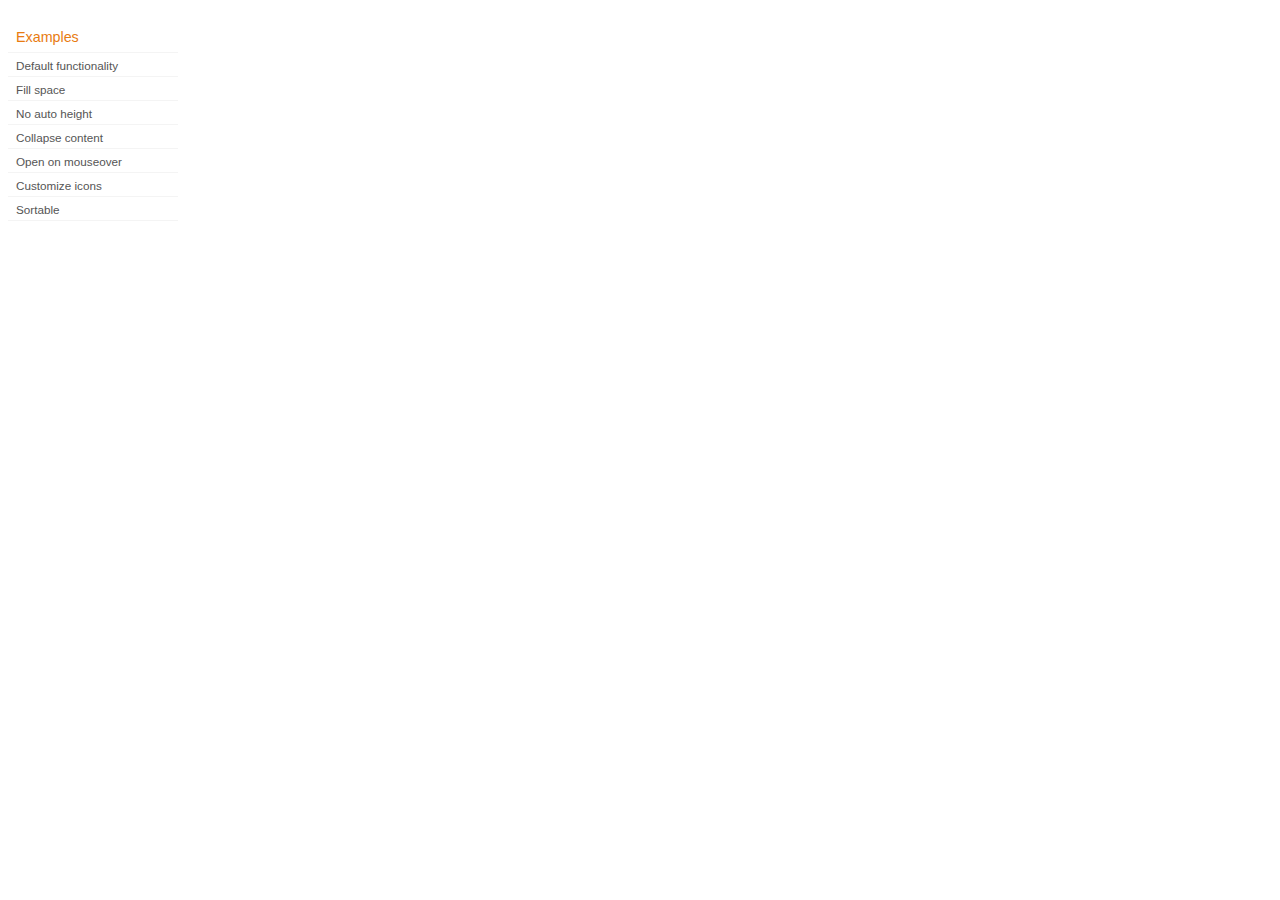
<file: lib/ThemeRoller/development-bundle/demos/accordion/index.html>
<!DOCTYPE html>
<html lang="en">
<head>
	<meta charset="UTF-8" />
	<title>jQuery UI Accordion Demos</title>
	<link type="text/css" href="../demos.css" rel="stylesheet" />
</head>
<body>
	<div class="demos-nav">
		<h4>Examples</h4>
		<ul>
			<li class="demo-config-on"><a href="default.html">Default functionality</a></li>
			<li><a href="fillspace.html">Fill space</a></li>
			<li><a href="no-auto-height.html">No auto height</a></li>
			<li><a href="collapsible.html">Collapse content</a></li>
			<li><a href="mouseover.html">Open on mouseover</a></li>
			<li><a href="custom-icons.html">Customize icons</a></li>
			<li><a href="sortable.html">Sortable</a></li>
		</ul>
	</div>
</body>
</html>
</file>
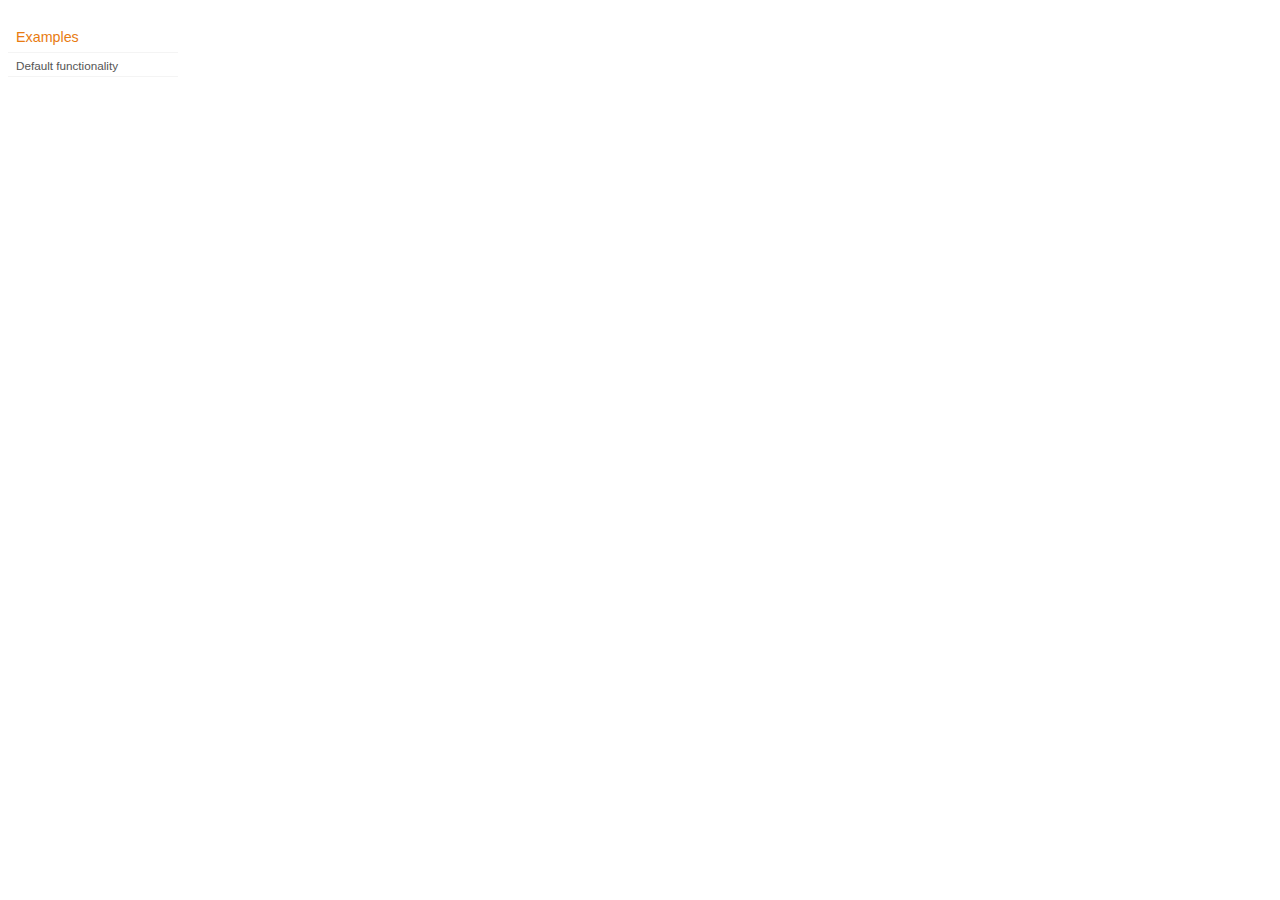
<file: lib/ThemeRoller/development-bundle/demos/addClass/index.html>
<!DOCTYPE html>
<html lang="en">
<head>
	<meta charset="UTF-8" />
	<title>jQuery UI Effects Demos</title>
	<link type="text/css" href="../demos.css" rel="stylesheet" />
</head>
<body>

<div class="demos-nav">
	<h4>Examples</h4>
	<ul>
		<li class="demo-config-on"><a href="default.html">Default functionality</a></li>
	</ul>
</div>

</body>
</html>
</file>
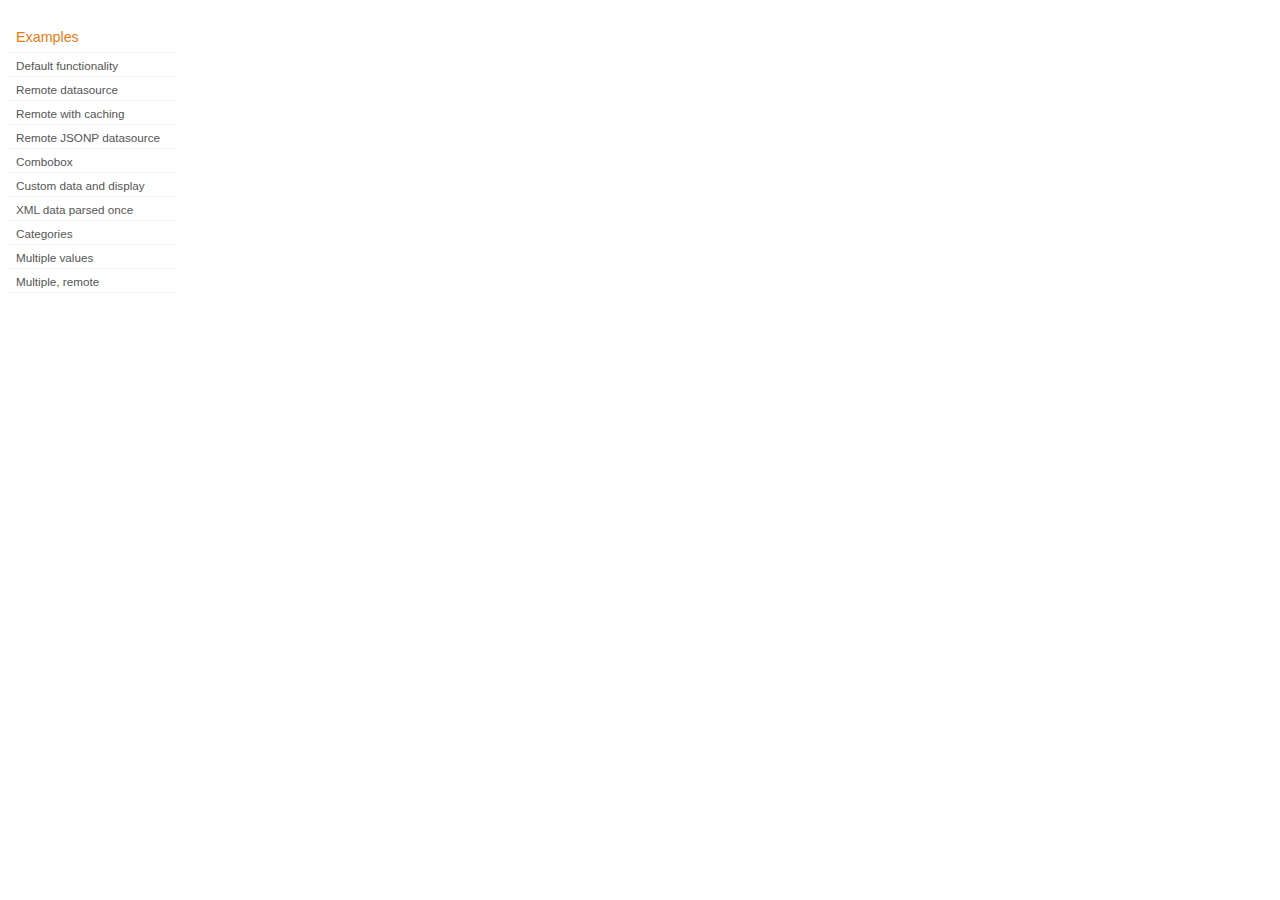
<file: lib/ThemeRoller/development-bundle/demos/autocomplete/index.html>
<!DOCTYPE html>
<html lang="en">
<head>
	<meta charset="UTF-8" />
	<title>jQuery UI Autocomplete Demos</title>
	<link type="text/css" href="../demos.css" rel="stylesheet" />
</head>
<body>
	<div class="demos-nav">
		<h4>Examples</h4>
		<ul>
			<li class="demo-config-on"><a href="default.html">Default functionality</a></li>
			<li><a href="remote.html">Remote datasource</a></li>
			<li><a href="remote-with-cache.html">Remote with caching</a></li>
			<li><a href="remote-jsonp.html">Remote JSONP datasource</a></li>
			<li><a href="combobox.html">Combobox</a></li>
			<li><a href="custom-data.html">Custom data and display</a></li>
			<li><a href="xml.html">XML data parsed once</a></li>
			<li><a href="categories.html">Categories</a></li>
			<li><a href="multiple.html">Multiple values</a></li>
			<li><a href="multiple-remote.html">Multiple, remote</a></li>
		</ul>
	</div>
</body>
</html>
</file>
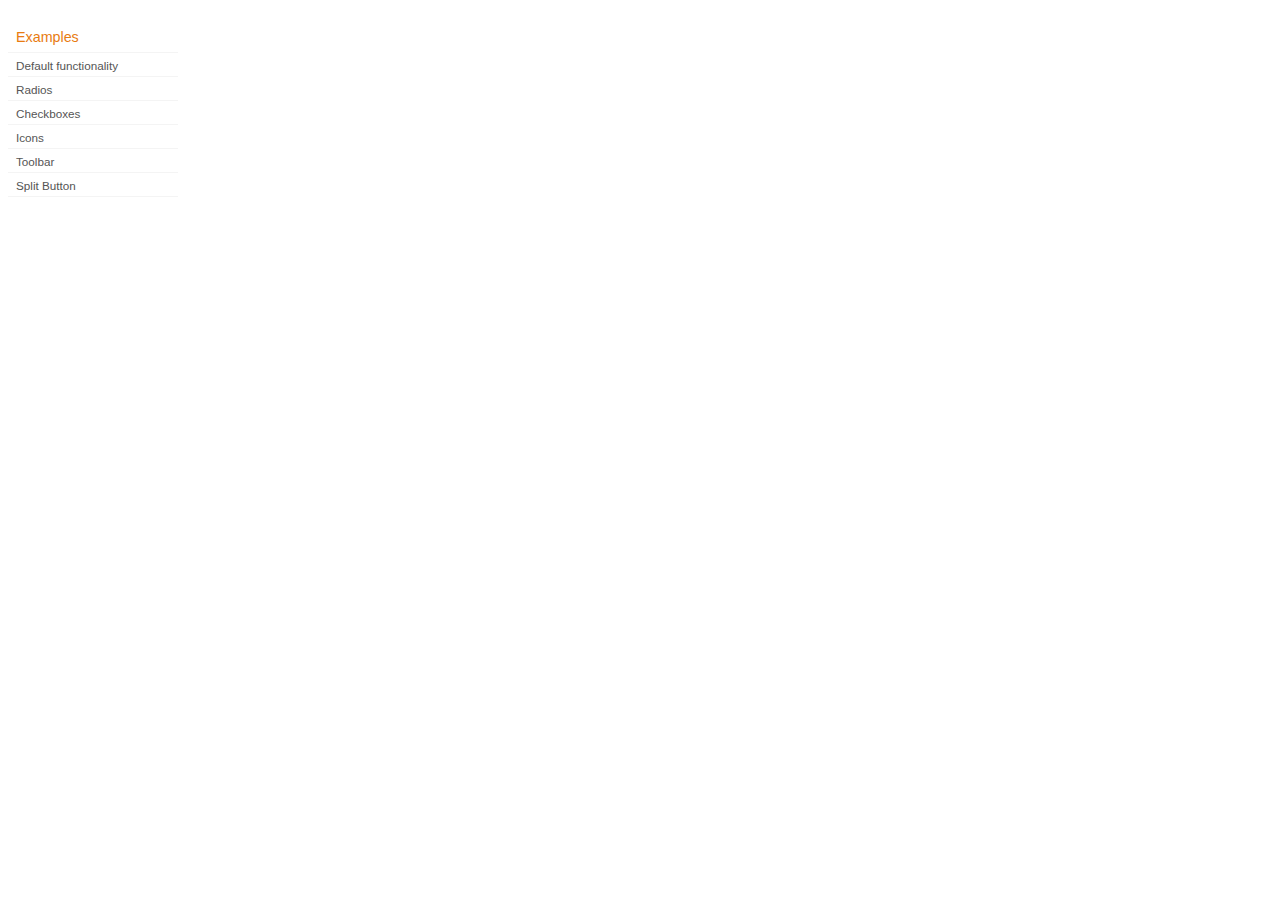
<file: lib/ThemeRoller/development-bundle/demos/button/index.html>
<!DOCTYPE html>
<html lang="en">
<head>
	<meta charset="UTF-8" />
	<title>jQuery UI Button Demos</title>
	<link type="text/css" href="../demos.css" rel="stylesheet" />
</head>
<body>

<div class="demos-nav">
	<h4>Examples</h4>
	<ul>
		<li class="demo-config-on"><a href="default.html">Default functionality</a></li>
		<li><a href="radio.html">Radios</a></li>
		<li><a href="checkbox.html">Checkboxes</a></li>
		<li><a href="icons.html">Icons</a></li>
		<li><a href="toolbar.html">Toolbar</a></li>
		<li><a href="splitbutton.html">Split Button</a></li>
	</ul>
</div>

</body>
</html>
</file>
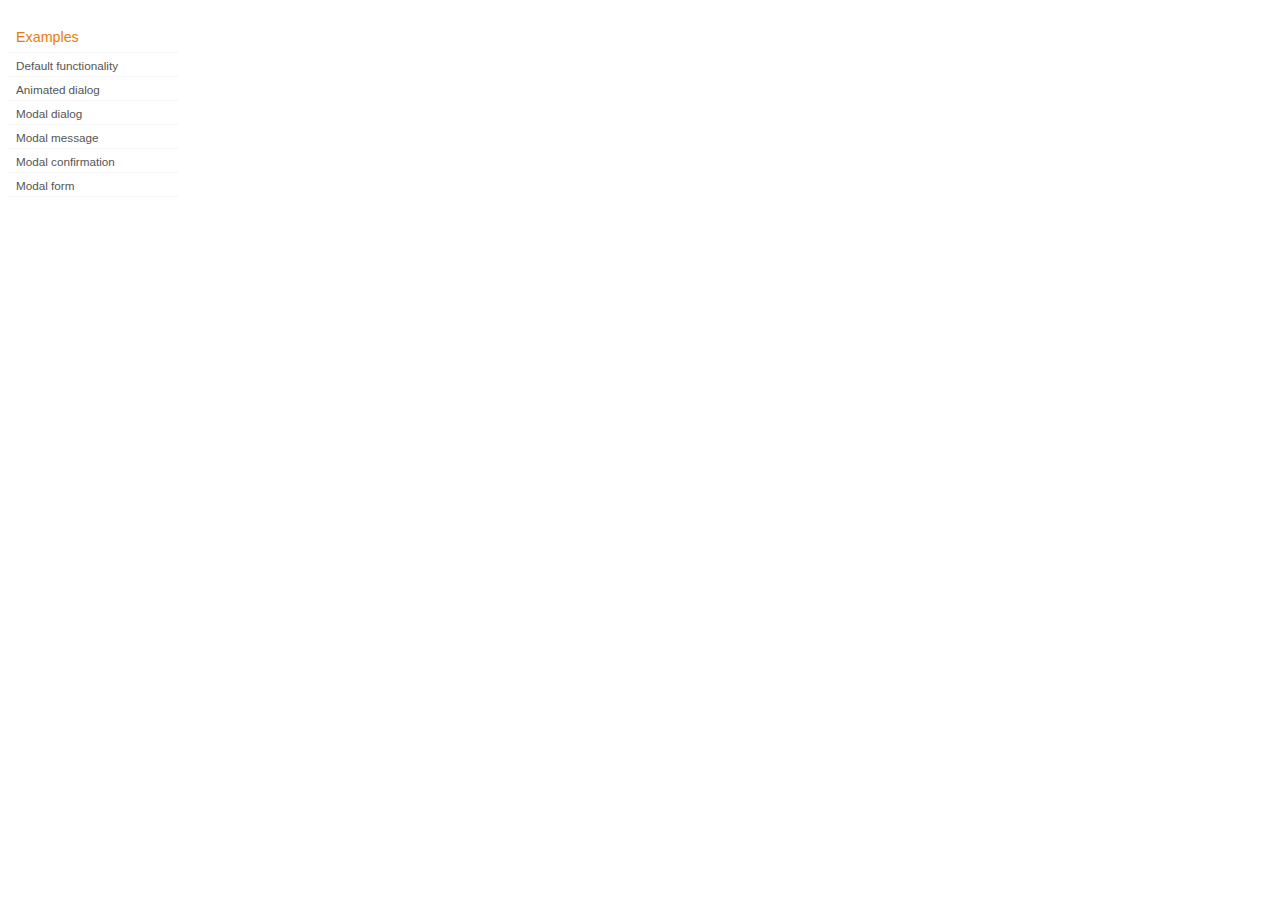
<file: lib/ThemeRoller/development-bundle/demos/dialog/index.html>
<!DOCTYPE html>
<html lang="en">
<head>
	<meta charset="UTF-8" />
	<title>jQuery UI Dialog Demos</title>
	<link type="text/css" href="../demos.css" rel="stylesheet" />
</head>
<body>

<div class="demos-nav">
	<h4>Examples</h4>
	<ul>
		<li class="demo-config-on"><a href="default.html">Default functionality</a></li>
		<li><a href="animated.html">Animated dialog</a></li>
		<li><a href="modal.html">Modal dialog</a></li>
		<li><a href="modal-message.html">Modal message</a></li>
		<li><a href="modal-confirmation.html">Modal confirmation</a></li>
		<li><a href="modal-form.html">Modal form</a></li>
	</ul>
</div>

</body>
</html>
</file>
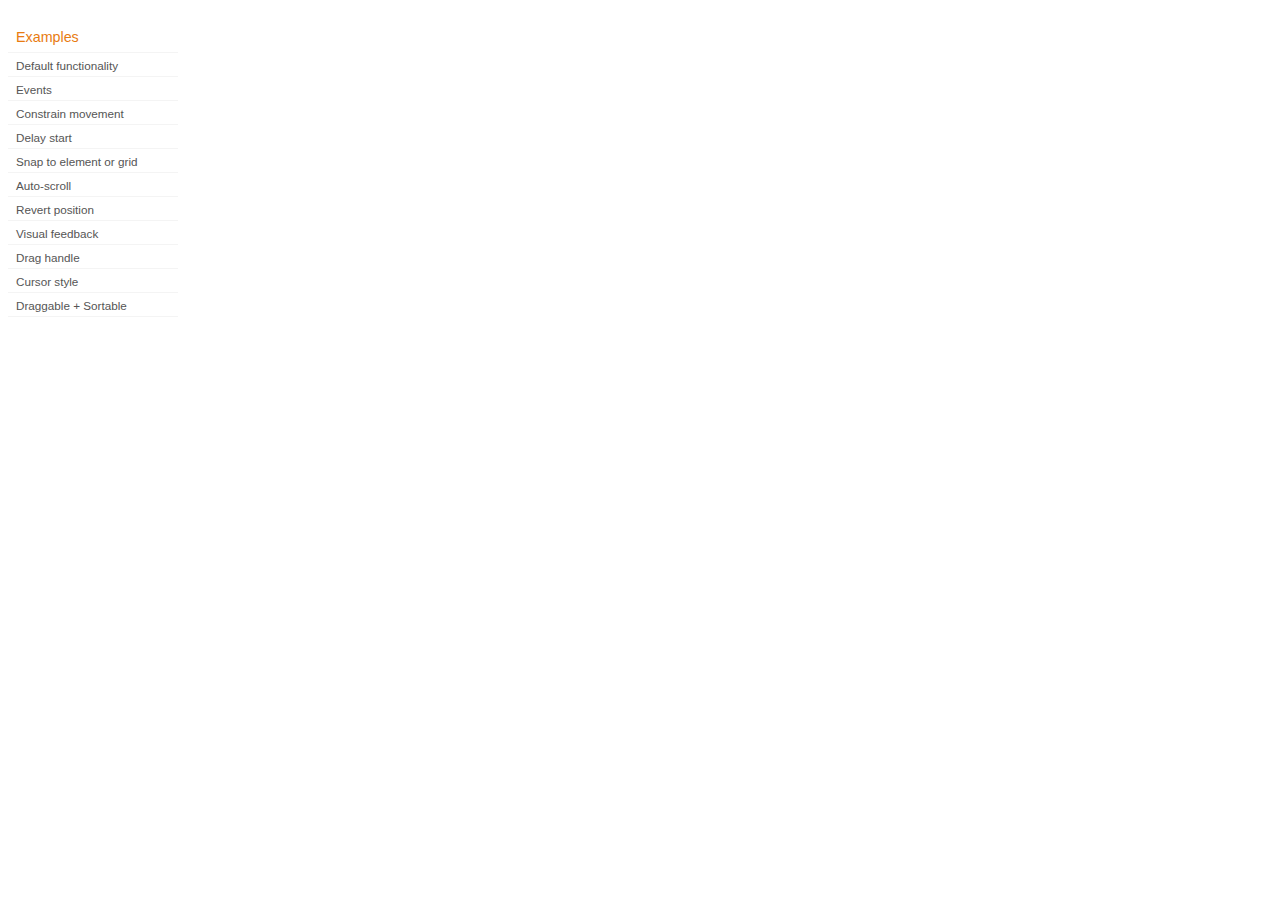
<file: lib/ThemeRoller/development-bundle/demos/draggable/index.html>
<!DOCTYPE html>
<html lang="en">
<head>
	<meta charset="UTF-8" />
	<title>jQuery UI Draggable Demos</title>
	<link type="text/css" href="../demos.css" rel="stylesheet" />
</head>
<body>

<div class="demos-nav">
	<h4>Examples</h4>
	<ul>
		<li class="demo-config-on"><a href="default.html">Default functionality</a></li>
		<li><a href="events.html">Events</a></li>
		<li><a href="constrain-movement.html">Constrain movement</a></li>
		<li><a href="delay-start.html">Delay start</a></li>
		<li><a href="snap-to.html">Snap to element or&#160;grid</a></li>
		<li><a href="scroll.html">Auto-scroll</a></li>
		<li><a href="revert.html">Revert position</a></li>
		<li><a href="visual-feedback.html">Visual feedback</a></li>
		<li><a href="handle.html">Drag handle</a></li>
		<li><a href="cursor-style.html">Cursor style</a></li>
		<li><a href="sortable.html">Draggable + Sortable</a></li>
	</ul>
</div>

</body>
</html>
</file>
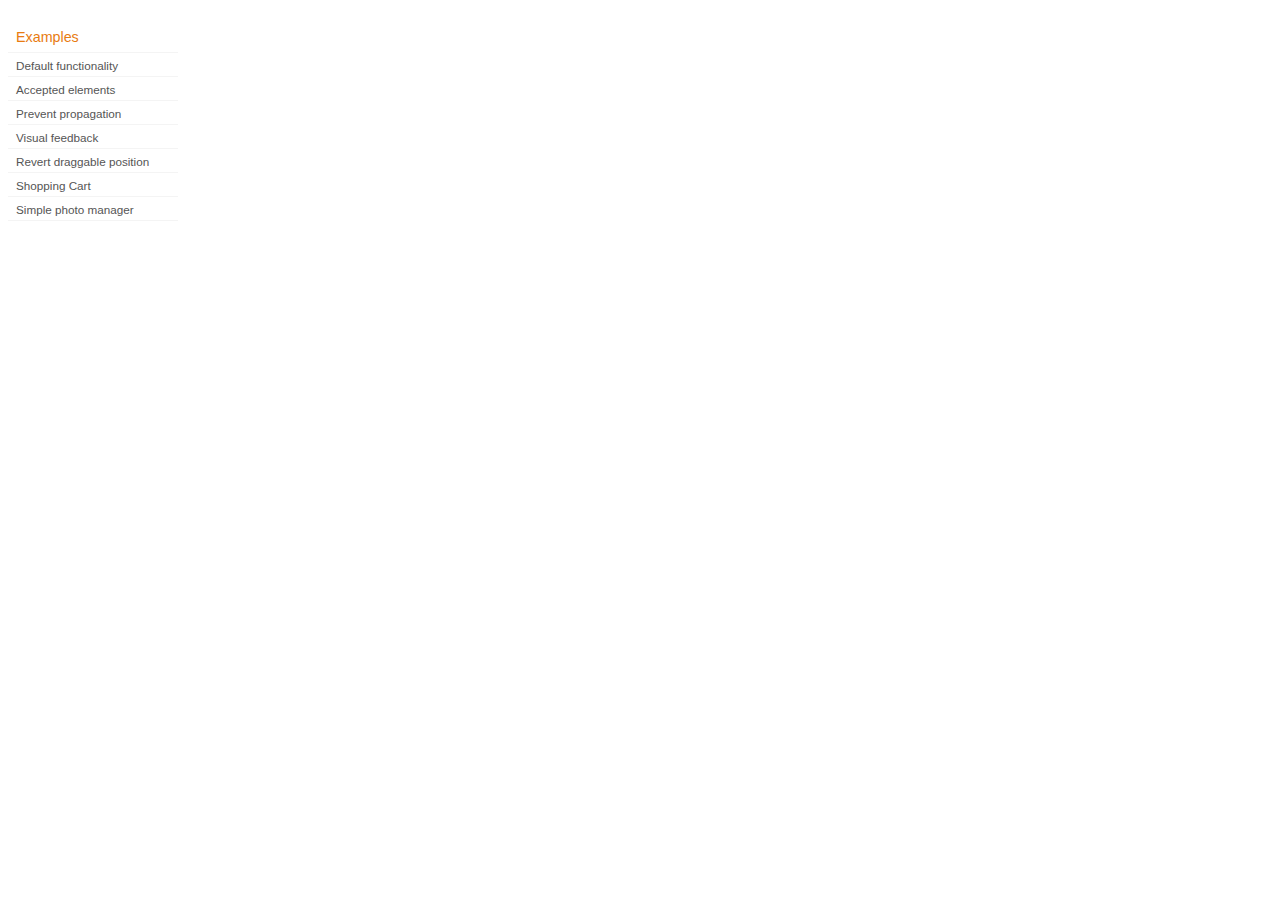
<file: lib/ThemeRoller/development-bundle/demos/droppable/index.html>
<!DOCTYPE html>
<html lang="en">
<head>
	<meta charset="UTF-8" />
	<title>jQuery UI Droppable Demos</title>
	<link type="text/css" href="../demos.css" rel="stylesheet" />
</head>
<body>

<div class="demos-nav">
	<h4>Examples</h4>
	<ul>
		<li class="demo-config-on"><a href="default.html">Default functionality</a></li>
		<li><a href="accepted-elements.html">Accepted elements</a></li>
		<li><a href="propagation.html">Prevent propagation</a></li>
		<li><a href="visual-feedback.html">Visual feedback</a></li>
		<li><a href="revert.html">Revert draggable position</a></li>
		<li><a href="shopping-cart.html">Shopping Cart</a></li>
		<li><a href="photo-manager.html">Simple photo manager</a></li>
	</ul>
</div>

</body>
</html>
</file>
<file: lib/ThemeRoller/development-bundle/demos/demos.css>
body {
	font-size: 62.5%;
}

table {
	font-size: 1em;
}

/* Site
   -------------------------------- */

body {
	font-family: "Trebuchet MS", "Helvetica", "Arial",  "Verdana", "sans-serif";
}

/* Layout
   -------------------------------- */

.layout-grid {
	width: 960px;
}

.layout-grid td {
	vertical-align: top;
}

.layout-grid td.left-nav {
	width: 140px;
}

.layout-grid td.normal {
	border-left: 1px solid #eee;
	padding: 20px 24px;
	font-family: "Trebuchet MS", "Helvetica", "Arial",  "Verdana", "sans-serif";
}

.layout-grid td.demos {
	background: url('/images/demos_bg.jpg') no-repeat;
	height: 337px;
	overflow: hidden;
}

/* Normal
   -------------------------------- */

.normal h3,
.normal h4 {
	margin: 0;
	font-weight: normal;
}

.normal h3 {
	padding: 0 0 9px;
	font-size: 1.8em;
}

.normal h4 {
	padding-bottom: 21px;
	border-bottom: 1px dashed #999;
	font-size: 1.2em;
	font-weight: bold;
}

.normal p {
	font-size: 1.2em;
}

/* Demos */

.demos-nav, .demos-nav dt, .demos-nav dd, .demos-nav ul, .demos-nav li {
	margin: 0;
	padding: 0
}

.demos-nav {
	float: left;
	width: 170px;
	font-size: 1.3em;
}

.demos-nav dt,
.demos-nav h4 {
	margin: 0;
	padding: 0;
	font: normal 1.1em "Trebuchet MS", "Helvetica", "Arial",  "Verdana", "sans-serif";
	color: #e87b10;
}

.demos-nav dt,
.demos-nav h4 {
	margin-top: 1.5em;
	margin-bottom: 0;
	padding-left: 8px;
	padding-bottom:5px;
	line-height: 1.2em;
	border-bottom: 1px solid #F4F4F4;
}

.demos-nav dd a,
.demos-nav li a {
	border-bottom: 1px solid #F4F4F4;
	display:block;
	padding: 4px 3px 4px 8px;
	font-size: 90%;
	text-decoration: none;
	color: #555 ;
	margin:2px 0;
	height:13px;
}

.demos-nav dd a:hover,
.demos-nav dd a:focus,
.demos-nav dd a:hover,
.demos-nav dd a:focus {
	background: #f3f3f3;
	color:#000;
	-moz-border-radius: 5px; -webkit-border-radius: 5px;
}
 .demos-nav dd a.selected {
	background: #555;
	color:#ffffff;
	-moz-border-radius: 5px; -webkit-border-radius: 5px;
}


/* new styles for demo pages, added by Filament 12.29.08
eventually we should convert the font sizes to ems -- using px for now to minimize style conflicts
*/

.normal h3.demo-header { font-size:32px; padding:0 0 5px; border-bottom:1px solid #eee; text-transform: capitalize; }
.normal h4.demo-subheader { font-size:10px; text-transform: uppercase; color:#999; padding:8px 0 3px; border:0; margin:0; }
.normal a:link,
.normal a:visited { color:#1b75bb; text-decoration:none; }
.normal a:hover,
.normal a:active { color:#0b559b; }

#demo-config { padding:20px 0 0; }

#demo-frame { float:left; width:540px; height:380px; border:1px solid #ddd; overflow: auto; position: relative; }
#demo-frame h3, #demo-frame h4 { padding: 0; font-weight: bold; font-size: 1em; }

#demo-config-menu { float:right; width:180px;  }
#demo-config-menu h4 { font-size:13px; color:#666; font-weight:normal; border:0; padding-left:18px; }

#demo-config-menu ul { list-style: none; padding: 0; margin: 0; }

#demo-config-menu li { font-size:12px; padding:0 0 0 10px; margin:3px 0; zoom: 1; }

#demo-config-menu li a:link,
#demo-config-menu li a:visited { display:block; padding:1px 8px 4px; border-bottom:1px dotted #b3b3b3; }
* html #demo-config-menu li a:link,
* html #demo-config-menu li a:visited { padding:1px 8px 2px; }
#demo-config-menu li a:hover,
#demo-config-menu li a:active { background-color:#f6f6f6; }

#demo-config-menu li.demo-config-on { background: url(images/demo-config-on-tile.gif) repeat-x left center; }

#demo-config-menu li.demo-config-on a:link,
#demo-config-menu li.demo-config-on a:visited,
#demo-config-menu li.demo-config-on a:hover,
#demo-config-menu li.demo-config-on a:active { background: url(images/demo-config-on.gif) no-repeat left; padding-left:18px; color:#fff; border:0; margin-left:-10px; margin-top: 0px; margin-bottom: 0px; }

#demo-source, #demo-notes {
	clear: both;
	padding: 20px 0 0;
	font-size: 1.3em;
}

#demo-notes { width:520px; color:#333; font-size: 1em; }
#demo-notes p code, .demo-description p code { padding: 0; font-weight: bold; }
#demo-source pre, #demo-source code { padding: 0; }
code, pre { padding:8px 0 8px 20px ; font-size: 1.2em; line-height:130%;  }

#demo-source a:link,
#demo-source a:visited,
#demo-source a:hover,
#demo-source a:active { font-size:12px; padding-left:13px; background-position: left center; background-repeat: no-repeat; }

#demo-source a.source-open:link,
#demo-source a.source-open:visited,
#demo-source a.source-open:hover,
#demo-source a.source-open:active { background-image: url(images/demo-spindown-open.gif); }

#demo-source a.source-closed:link,
#demo-source a.source-closed:visited,
#demo-source a.source-closed:hover,
#demo-source a.source-closed:active { background-image: url(images/demo-spindown-closed.gif); }

div.demo {
	padding:12px;
	font-family: "Trebuchet MS", "Arial", "Helvetica", "Verdana", "sans-serif";
}

div.demo h3.docs { clear:left; font-size:12px; font-weight:normal; padding:0 0 1em; margin:0; }

div.demo-description {
	clear:both;
	padding:12px;
	font-family: "Trebuchet MS", "Arial", "Helvetica", "Verdana", "sans-serif";
	font-size: 1.3em;
	line-height: 1.4em;
}

.ui-draggable, .ui-droppable {
	background-position: top left;
}

.left-nav .demos-nav {
	padding-right: 10px;
}

#demo-link { font-size:11px;  padding-top: 6px; clear: both; overflow: hidden; }
#demo-link a span.ui-icon { float:left; margin-right:3px; }

/* Component containers
----------------------------------*/
#widget-docs .ui-widget { font-family: Trebuchet MS,Verdana,Arial,sans-serif; font-size: 1em; }
#widget-docs .ui-widget input, #widget-docs .ui-widget select, #widget-docs .ui-widget textarea, #widget-docs .ui-widget button { font-family: Trebuchet MS,Verdana,Arial,sans-serif; font-size: 1em; }
#widget-docs .ui-widget-header { border: 1px solid #ffffff; background: #464646 url(images/464646_40x100_textures_01_flat_100.png) 50% 50% repeat-x; color: #ffffff; font-weight: bold; }
#widget-docs .ui-widget-header a { color: #ffffff; }
#widget-docs .ui-widget-content { border: 1px solid #ffffff; background: #ffffff url(images/ffffff_40x100_textures_01_flat_75.png) 50% 50% repeat-x; color: #222222; }
#widget-docs .ui-widget-content a { color: #222222; }

/* Interaction states
----------------------------------*/
#widget-docs .ui-state-default, #widget-docs .ui-widget-content #widget-docs .ui-state-default { border: 1px solid #666666; background: #555555 url(images/555555_40x100_textures_03_highlight_soft_75.png) 50% 50% repeat-x; font-weight: normal; color: #ffffff; outline: none; }
#widget-docs .ui-state-default a { color: #ffffff; text-decoration: none; outline: none; }
#widget-docs .ui-state-hover, #widget-docs .ui-widget-content #widget-docs .ui-state-hover, #widget-docs .ui-state-focus, #widget-docs .ui-widget-content #widget-docs .ui-state-focus { border: 1px solid #666666; background: #444444 url(images/444444_40x100_textures_03_highlight_soft_60.png) 50% 50% repeat-x; font-weight: normal; color: #ffffff; outline: none; }
#widget-docs .ui-state-hover a { color: #ffffff; text-decoration: none; outline: none; }
#widget-docs .ui-state-active, #widget-docs .ui-widget-content #widget-docs .ui-state-active { border: 1px solid #666666; background: #ffffff url(images/ffffff_40x100_textures_01_flat_65.png) 50% 50% repeat-x; font-weight: normal; color: #F6921E; outline: none; }
#widget-docs .ui-state-active a { color: #F6921E; outline: none; text-decoration: none; }

/* Interaction Cues
----------------------------------*/
#widget-docs .ui-state-highlight, #widget-docs .ui-widget-content #widget-docs .ui-state-highlight {border: 1px solid #fcefa1; background: #fbf9ee url(images/fbf9ee_40x100_textures_02_glass_55.png) 50% 50% repeat-x; color: #363636; }
#widget-docs .ui-state-error, #widget-docs .ui-widget-content #widget-docs .ui-state-error {border: 1px solid #cd0a0a; background: #fef1ec url(images/fef1ec_40x100_textures_05_inset_soft_95.png) 50% bottom repeat-x; color: #cd0a0a; }
#widget-docs .ui-state-error-text, #widget-docs .ui-widget-content #widget-docs .ui-state-error-text { color: #cd0a0a; }
#widget-docs .ui-state-disabled, #widget-docs .ui-widget-content #widget-docs .ui-state-disabled { opacity: .35; filter:Alpha(Opacity=35); background-image: none; }
#widget-docs .ui-priority-primary, #widget-docs .ui-widget-content #widget-docs .ui-priority-primary { font-weight: bold; }
#widget-docs .ui-priority-secondary, #widget-docs .ui-widget-content #widget-docs .ui-priority-secondary { opacity: .7; filter:Alpha(Opacity=70); font-weight: normal; }

/* Icons
----------------------------------*/

/* states and images */
#demo-frame-wrapper .ui-icon, #widget-docs .ui-icon { width: 16px; height: 16px; background-image: url(images/222222_256x240_icons_icons.png); }
#widget-docs .ui-widget-content .ui-icon {background-image: url(images/222222_256x240_icons_icons.png); }
#widget-docs .ui-widget-header .ui-icon {background-image: url(images/222222_256x240_icons_icons.png); }
#widget-docs .ui-state-default .ui-icon { background-image: url(images/888888_256x240_icons_icons.png); }
#widget-docs .ui-state-hover .ui-icon, #widget-docs .ui-state-focus .ui-icon {background-image: url(images/454545_256x240_icons_icons.png); }
#widget-docs .ui-state-active .ui-icon {background-image: url(images/454545_256x240_icons_icons.png); }
#widget-docs .ui-state-highlight .ui-icon {background-image: url(images/2e83ff_256x240_icons_icons.png); }
#widget-docs .ui-state-error .ui-icon, #widget-docs .ui-state-error-text .ui-icon {background-image: url(images/cd0a0a_256x240_icons_icons.png); }


/* Misc visuals
----------------------------------*/

/* Corner radius */
#widget-docs .ui-corner-tl { -moz-border-radius-topleft: 4px; -webkit-border-top-left-radius: 4px; }
#widget-docs .ui-corner-tr { -moz-border-radius-topright: 4px; -webkit-border-top-right-radius: 4px; }
#widget-docs .ui-corner-bl { -moz-border-radius-bottomleft: 4px; -webkit-border-bottom-left-radius: 4px; }
#widget-docs .ui-corner-br { -moz-border-radius-bottomright: 4px; -webkit-border-bottom-right-radius: 4px; }
#widget-docs .ui-corner-top { -moz-border-radius-topleft: 4px; -webkit-border-top-left-radius: 4px; -moz-border-radius-topright: 4px; -webkit-border-top-right-radius: 4px; }
#widget-docs .ui-corner-bottom { -moz-border-radius-bottomleft: 4px; -webkit-border-bottom-left-radius: 4px; -moz-border-radius-bottomright: 4px; -webkit-border-bottom-right-radius: 4px; }
#widget-docs .ui-corner-right {  -moz-border-radius-topright: 4px; -webkit-border-top-right-radius: 4px; -moz-border-radius-bottomright: 4px; -webkit-border-bottom-right-radius: 4px; }
#widget-docs .ui-corner-left { -moz-border-radius-topleft: 4px; -webkit-border-top-left-radius: 4px; -moz-border-radius-bottomleft: 4px; -webkit-border-bottom-left-radius: 4px; }
#widget-docs .ui-corner-all { -moz-border-radius: 4px; -webkit-border-radius: 4px; }

/* Overlays */
#widget-docs .ui-widget-overlay { background: #aaaaaa url(images/aaaaaa_40x100_textures_01_flat_0.png) 50% 50% repeat-x; opacity: .30;filter:Alpha(Opacity=30); }
#widget-docs .ui-widget-shadow { margin: -8px 0 0 -8px; padding: 8px; background: #aaaaaa url(images/aaaaaa_40x100_textures_01_flat_0.png) 50% 50% repeat-x; opacity: .30;filter:Alpha(Opacity=30); -moz-border-radius: 8px; -webkit-border-radius: 8px; }

/*
----------------------------------*/

#widget-docs { margin:20px 0 0; border: none; }

#widget-docs h2, #widget-docs h3, #widget-docs h4, #widget-docs p, #widget-docs ul, #widget-docs code { margin:0; padding:0; }
#widget-docs code { display:block; color:#444; font-size:.9em; margin:0 0 1em; }
#widget-docs code strong { color:#000; }
#widget-docs p { margin:0 3em 1.2em 0; }
#widget-docs p.intro { font-size:13px; color:#666; line-height:1.3; }
#widget-docs ul { list-style-type: none; }

#widget-docs h2 { font-size:16px; margin:1.2em 0 .5em; }
#widget-docs h3 { font-size:14px; color:#e6820E; margin:1.5em 0 .5em; }
.normal #widget-docs h4 { font-size:12px; color:#000; border:0; margin:0 0 .5em; }

#docs-overview-main { width:400px; }
#docs-overview-sidebar { float:right; width:200px; }
#docs-overview-sidebar a span { color:#666; }
#widget-docs #docs-overview-main p { margin-right:0; }
#widget-docs #docs-overview-sidebar h4 { padding-left:0; }

.docs-list-header { float:left; width:100%; margin:10px 0 0; border-bottom:1px solid #eee; }
#widget-docs .docs-list-header h2 { float:left; margin:0; }
#widget-docs .docs-list-header p { float:right; margin:5px 0; font-size:11px; }

.docs-list { float:left; width:100%; padding:0 0 10px; }
.docs-list .param-header { float:left; clear:left; width:100%; padding:8px 0; border-top:1px solid #eee; }
#widget-docs .param-header h3, #widget-docs .param-header p { margin:0; float:left; }
#widget-docs .param-header h3 { width:50%; }
#widget-docs .param-header h3 span { background: url(images/demo-spindown-closed.gif) no-repeat left; padding-left:13px; }
#widget-docs .param-open .param-header h3 span { background: url(images/demo-spindown-open.gif) no-repeat left; }
#widget-docs .param-header p { width:24%; }
#widget-docs .param-header p.param-type span { background: url(images/icon-docs-info.gif) no-repeat left; cursor:pointer; border-bottom:1px dashed #ccc; padding-left:15px; }

.param-details { padding-left:13px; }
.param-args { margin:0 0 1.5em; border-top:1px dotted #ccc;}
.param-args td { padding:3px 30px 3px 5px; border-bottom:1px dotted #ccc;  }


/* overrides for ui-tab styles */
#widget-docs ul.ui-tabs-nav { padding:0 0 0 8px; }
#widget-docs .ui-tabs-nav li { margin:5px 5px 0 0; }

#widget-docs .ui-tabs-nav li a:link,
#widget-docs .ui-tabs-nav li a:visited,
#widget-docs .ui-tabs-nav li a:hover,
#widget-docs .ui-tabs-nav li a:active { font-size:14px; padding:4px 1.2em 3px; color:#fff; }

#widget-docs .ui-tabs-nav li.ui-tabs-selected a:link,
#widget-docs .ui-tabs-nav li.ui-tabs-selected a:visited,
#widget-docs .ui-tabs-nav li.ui-tabs-selected a:hover,
#widget-docs .ui-tabs-nav li.ui-tabs-selected a:active { color:#e6820E; }

#widget-docs .ui-tabs-panel { padding:20px 9px; font-size:12px; line-height:1.4; color:#000; }

#widget-docs .ui-widget-content a:link,
#widget-docs .ui-widget-content a:visited { color:#1b75bb; text-decoration:none; }
#widget-docs .ui-widget-content a:hover,
#widget-docs .ui-widget-content a:active { color:#0b559b; }
</file>
